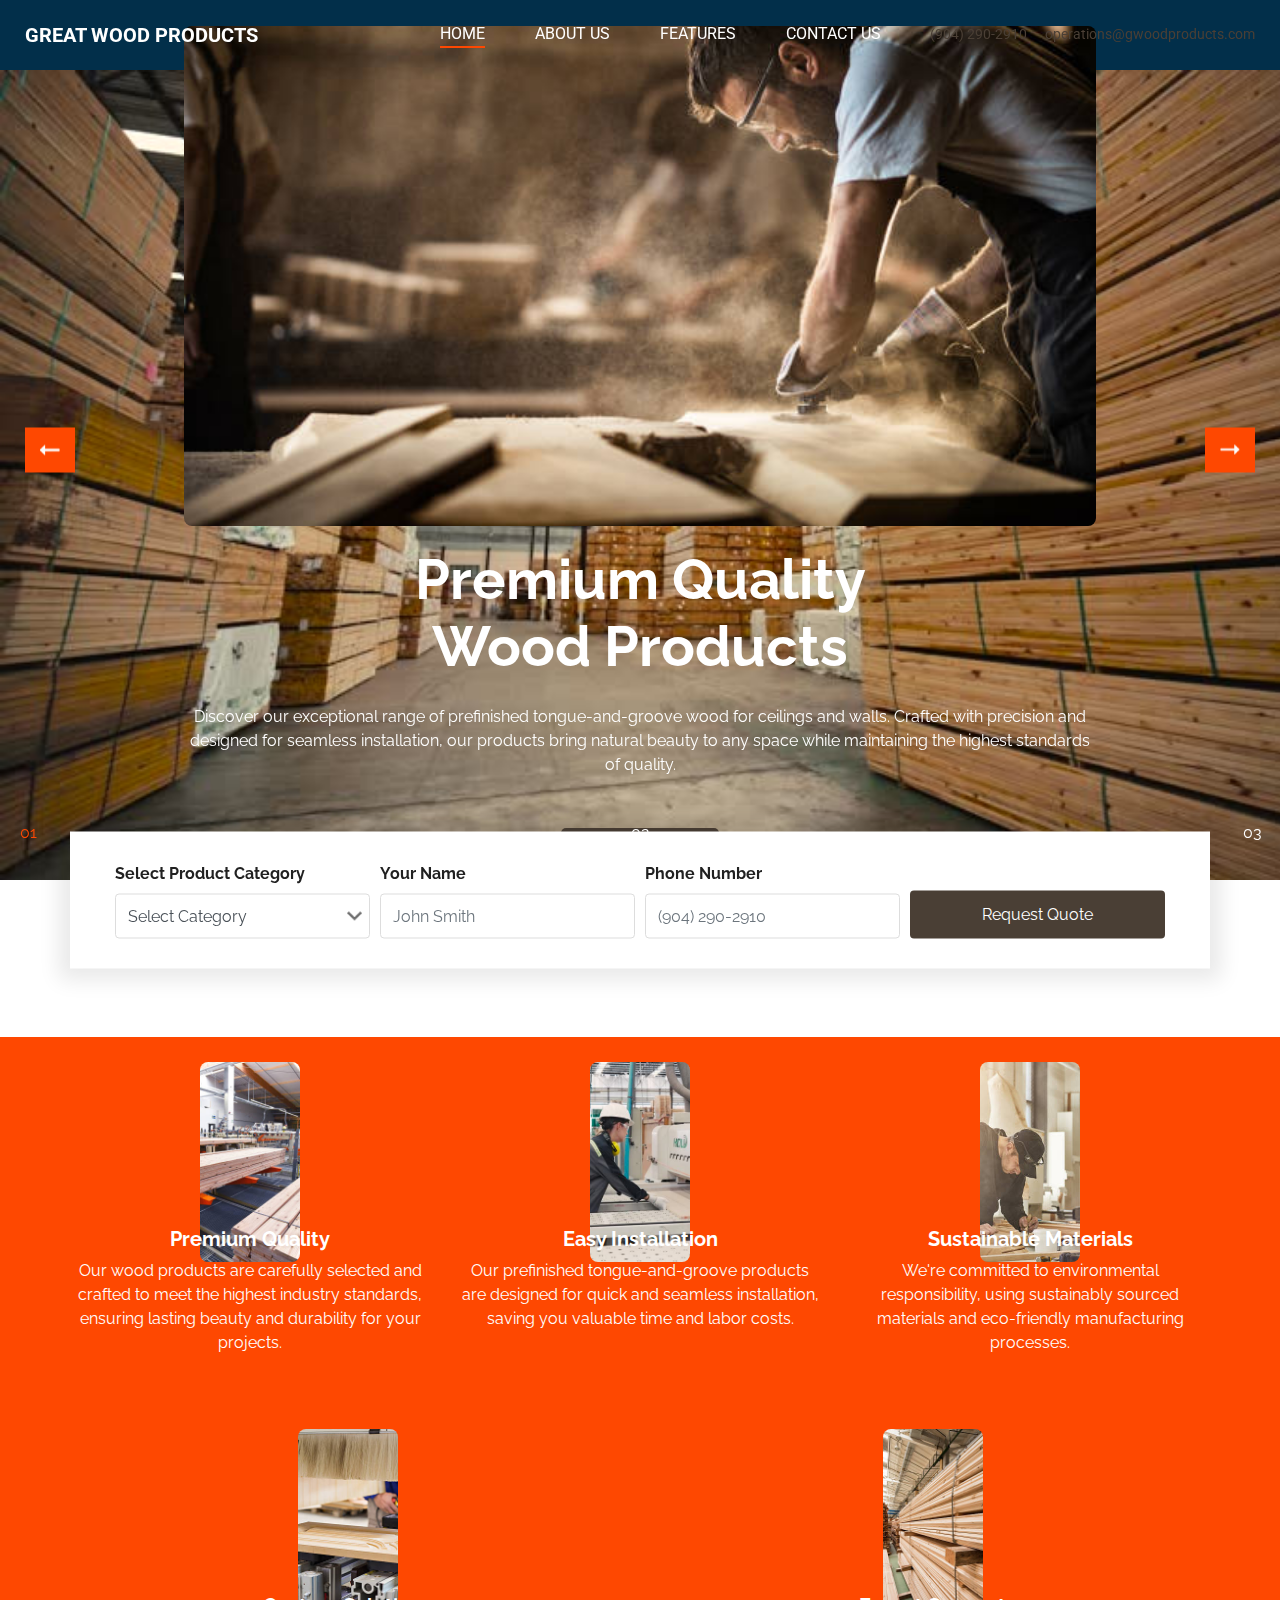
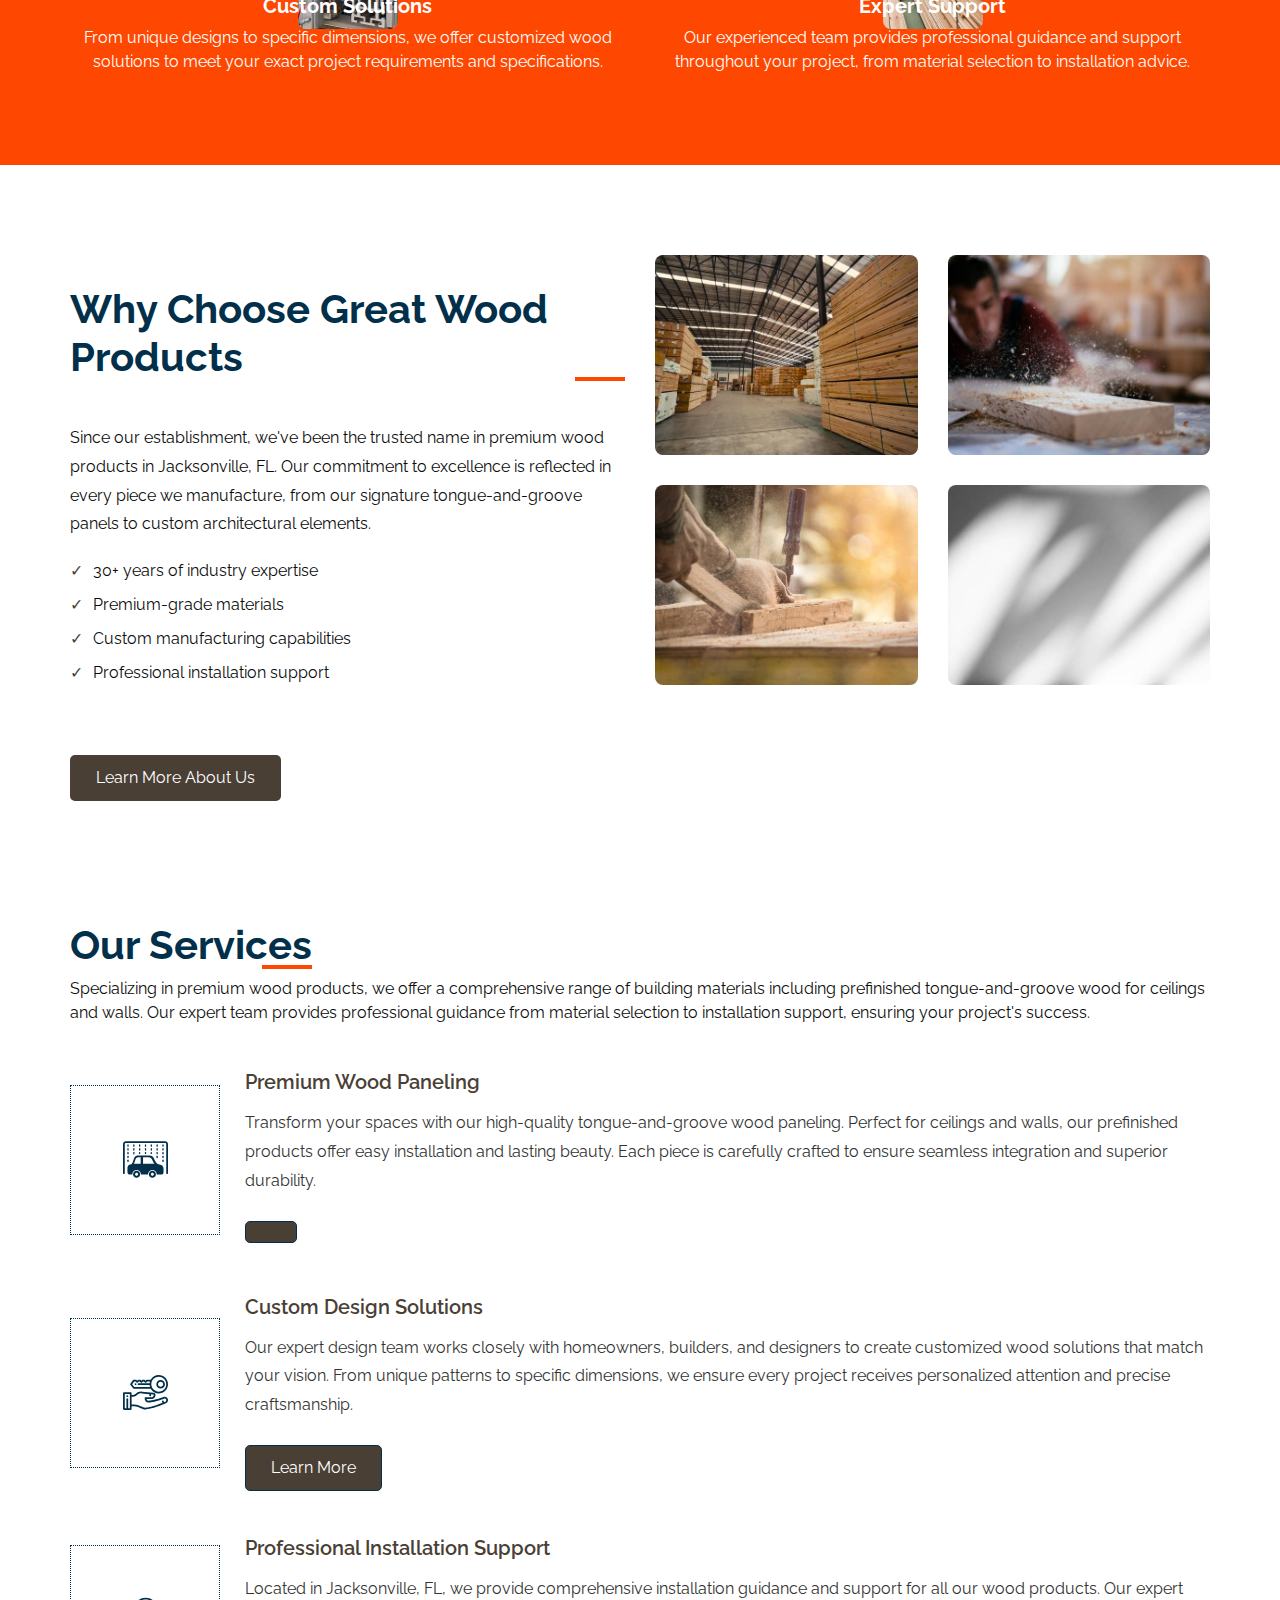
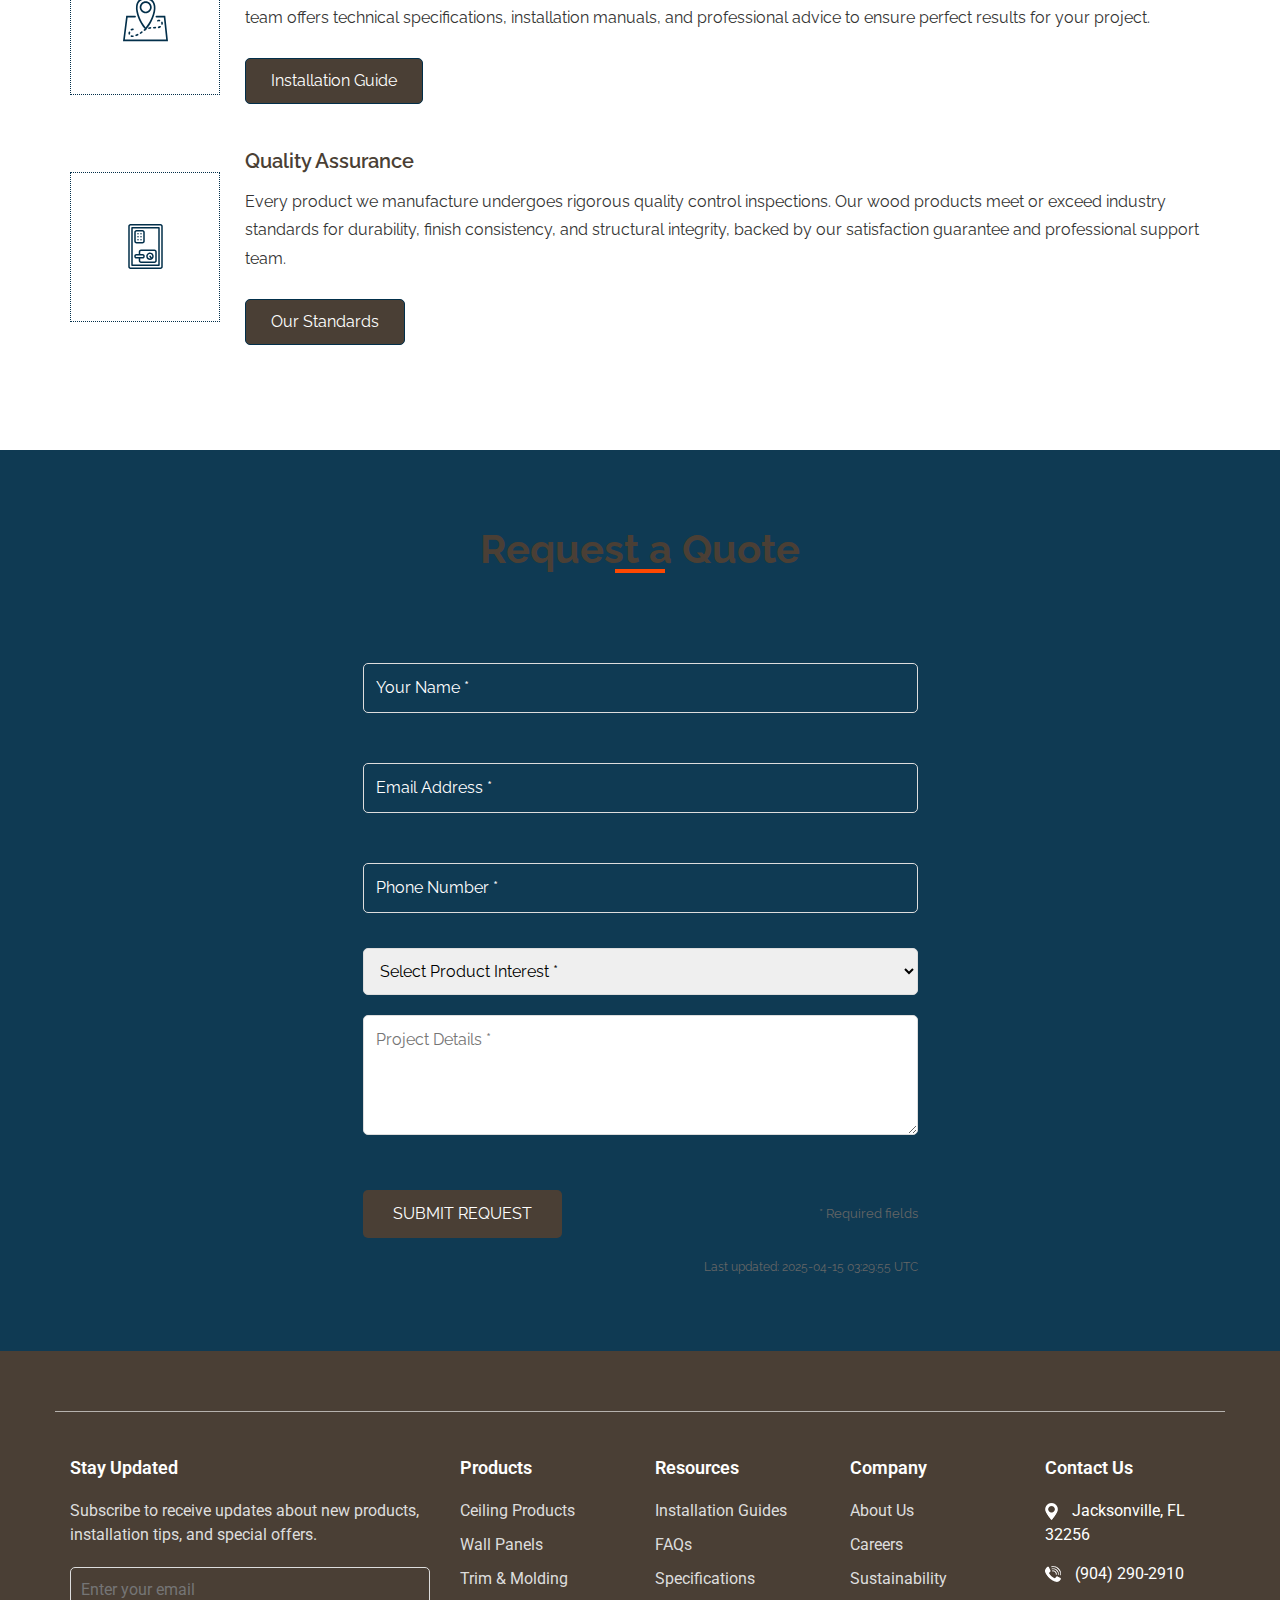
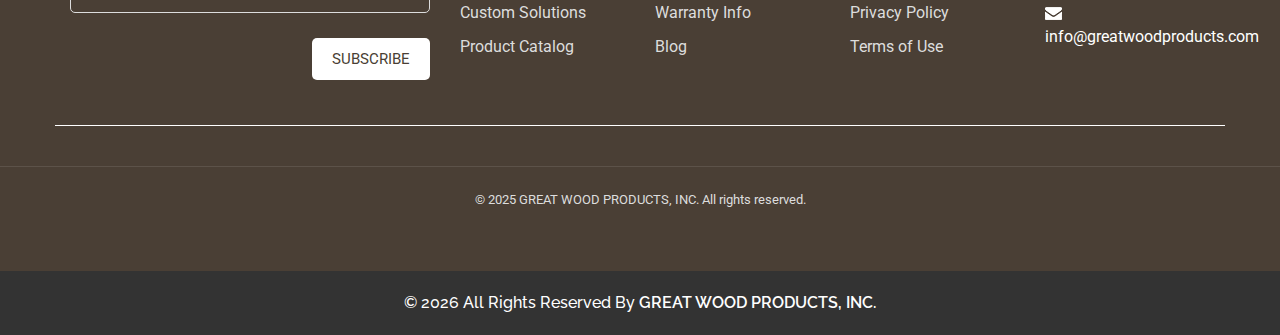
<file: index.html>
<!DOCTYPE html>
<html>

<head>
  <!-- Basic -->
  <meta charset="utf-8" />
  <meta http-equiv="X-UA-Compatible" content="IE=edge" />
  <!-- Mobile Metas -->
  <meta name="viewport" content="width=device-width, initial-scale=1, shrink-to-fit=no" />
  <!-- Site Metas -->
  <meta name="keywords" content="" />
  <meta name="description" content="" />
  <meta name="author" content="" />

  <title>GREAT WOOD</title>



  <!-- bootstrap core css -->
  <link rel="stylesheet" type="text/css" href="css/bootstrap.css" />

  <!-- fonts style -->
  <link href="https://fonts.googleapis.com/css?family=Raleway:400,700|Roboto:400,700&display=swap" rel="stylesheet">

  <!-- Custom styles for this template -->
  <link href="css/style.css" rel="stylesheet" />
  <!-- responsive style -->
  <link href="css/responsive.css" rel="stylesheet" />
</head>

<body>
  <div class="hero_area">
<!-- header section starts -->
<header class="header_section">
  <div class="container-fluid">
    <nav class="navbar navbar-expand-lg custom_nav-container">
      <a class="navbar-brand" href="index.html" style="color: #4a3f35;">
        <span>
          GREAT WOOD PRODUCTS
        </span>
      </a>
      <button class="navbar-toggler" type="button" data-toggle="collapse" data-target="#navbarSupportedContent" aria-controls="navbarSupportedContent" aria-expanded="false" aria-label="Toggle navigation">
        <span class="navbar-toggler-icon"></span>
      </button>

      <div class="collapse navbar-collapse ml-auto" id="navbarSupportedContent">
        <div class="d-flex ml-auto flex-column flex-lg-row align-items-center">
          <ul class="navbar-nav">
            <li class="nav-item active">
              <a class="nav-link" href="index.html">Home <span class="sr-only">(current)</span></a>
            </li>
            <li class="nav-item">
              <a class="nav-link" href="about.html">About Us</a>
            </li>
            
            <li class="nav-item">
              <a class="nav-link" href="feature.html">Features</a>
            </li>
            
            <li class="nav-item">
              <a class="nav-link" href="contact.html">Contact Us</a>
            </li>
          </ul>
          <div class="contact-info ml-0 ml-lg-4 mb-3 mb-lg-0" style="font-size: 0.9rem; color: #4a3f35;">
            <a href="tel:9042902910" style="text-decoration: none; color: inherit; margin-right: 15px;">
              <i class="fa fa-phone"></i> (904) 290-2910
            </a>
            <a href="mailto:operations@gwoodproducts.com" style="text-decoration: none; color: inherit;">
              <i class="fa fa-envelope"></i> operations@gwoodproducts.com
            </a>
          </div>
        </div>
      </div>
    </nav>
  </div>
</header>
<!-- end header section -->
<!-- slider section -->
<section class="slider_section">
  <div id="carouselExampleIndicators" class="carousel slide" data-ride="carousel">
    <ol class="carousel-indicators">
      <li data-target="#carouselExampleIndicators" data-slide-to="0" class="active">01</li>
      <li data-target="#carouselExampleIndicators" data-slide-to="1">02</li>
      <li data-target="#carouselExampleIndicators" data-slide-to="2">03</li>
    </ol>
    <div class="carousel-inner">
      <div class="carousel-item active">
        <div class="container">
          <div class="detail-box">
            <img src="images/1.jpg" alt="Premium Wood Products" style="width: 100%; height: 500px; object-fit: cover; border-radius: 8px; margin-bottom: 20px;">
            <h1>
              Premium Quality <br>
              Wood Products
            </h1>
            <p>
              Discover our exceptional range of prefinished tongue-and-groove wood for ceilings and walls. 
              Crafted with precision and designed for seamless installation, our products bring natural beauty 
              to any space while maintaining the highest standards of quality.
            </p>
            <div>
              <a href="contact.html" style="display: inline-block; padding: 10px 25px; background-color: #4a3f35; color: white; text-decoration: none; border-radius: 5px;">
                Get a Quote
              </a>
            </div>
          </div>
        </div>
      </div>
      <div class="carousel-item">
        <div class="container">
          <div class="detail-box">
            <img src="images/2.jpg" alt="Sustainable Building Materials" style="width: 100%; height: 500px; object-fit: cover; border-radius: 8px; margin-bottom: 20px;">
            <h1>
              Sustainable <br>
              Building Materials
            </h1>
            <p>
              We're committed to providing environmentally responsible building solutions. Our sustainably sourced 
              wood products offer the perfect blend of beauty, durability, and ecological consciousness for your 
              construction needs.
            </p>
            <div>
              <a href="products.html" style="display: inline-block; padding: 10px 25px; background-color: #4a3f35; color: white; text-decoration: none; border-radius: 5px;">
               
              </a>
            </div>
          </div>
        </div>
      </div>
      <div class="carousel-item">
        <div class="container">
          <div class="detail-box">
            <img src="images/3.jpg" alt="Custom Solutions" style="width: 100%; height: 500px; object-fit: cover; border-radius: 8px; margin-bottom: 20px;">
            <h1>
              Custom Solutions for <br>
              Every Project
            </h1>
            <p>
              From homeowners to professional builders, we offer tailored wood solutions to meet your specific needs. 
              Our expert team is ready to help you select the perfect materials for your next project.
            </p>
            <div>
              <a href="feature.html" style="display: inline-block; padding: 10px 25px; background-color: #4a3f35; color: white; text-decoration: none; border-radius: 5px;">
                Our Services
              </a>
            </div>
          </div>
        </div>
      </div>
    </div>
    <a class="carousel-control-prev" href="#carouselExampleIndicators" role="button" data-slide="prev">
      <span class="sr-only">Previous</span>
    </a>
    <a class="carousel-control-next" href="#carouselExampleIndicators" role="button" data-slide="next">
      <span class="sr-only">Next</span>
    </a>
  </div>
</section>
<!-- end slider section -->
  </div>

 <!-- product inquiry section -->
<section class="find_section">
  <div class="container">
    <form action="">
      <div class="form-row">
        <div class="col-lg-3">
          <label for="productType">Select Product Category</label>
          <select name="productType" id="productType" class="form-control" style="height: 45px; border: 1px solid #ddd; border-radius: 4px;">
            <option value="">Select Category</option>
            <option value="tongue-groove">Tongue & Groove</option>
            <option value="ceiling">Ceiling Products</option>
            <option value="wall-panels">Wall Panels</option>
            <option value="trim">Trim & Molding</option>
            <option value="custom">Custom Solutions</option>
          </select>
        </div>
        <div class="col-lg-3">
          <label for="customerName">Your Name</label>
          <input 
            type="text" 
            class="form-control" 
            placeholder="John Smith" 
            id="customerName"
            style="height: 45px; border: 1px solid #ddd; border-radius: 4px;"
          >
        </div>

        <div class="col-lg-3">
          <label for="customerPhone">Phone Number</label>
          <input 
            type="tel" 
            class="form-control" 
            placeholder="(904) 290-2910" 
            id="customerPhone"
            pattern="[0-9]{3}[0-9]{3}[0-9]{4}"
            style="height: 45px; border: 1px solid #ddd; border-radius: 4px;"
          >
        </div>
        <div class="col-lg-3">
          <div class="btn-container">
            <button 
              type="submit" 
              style="
                background-color: #4a3f35; 
                color: white; 
                border: none; 
                padding: 12px 25px; 
                border-radius: 4px; 
                width: 100%; 
                margin-top: 24px;
                cursor: pointer;
                transition: background-color 0.3s ease;
              "
              onmouseover="this.style.backgroundColor='#635347'"
              onmouseout="this.style.backgroundColor='#4a3f35'"
            >
              Request Quote
            </button>
          </div>
        </div>
      </div>
    </form>
  </div>
</section>
<!-- end product inquiry section -->

<!-- feature section -->
<section class="feature_section layout_padding2">
  <div class="container">
    <div class="row">
      <div class="col-md-4">
        <div class="box">
          <div class="img-box">
            <img src="images/4.jpg" alt="Premium Quality Wood" style="width: 100%; height: 200px; object-fit: cover; border-radius: 8px;">
          </div>
          <div class="detail-box">
            <h5>
              Premium Quality
            </h5>
            <p>
              Our wood products are carefully selected and crafted to meet the highest industry standards, 
              ensuring lasting beauty and durability for your projects.
            </p>
          </div>
        </div>
      </div>
      <div class="col-md-4">
        <div class="box">
          <div class="img-box">
            <img src="images/25.jpg" alt="Easy Installation" style="width: 100%; height: 200px; object-fit: cover; border-radius: 8px;">
          </div>
          <div class="detail-box">
            <h5>
              Easy Installation
            </h5>
            <p>
              Our prefinished tongue-and-groove products are designed for quick and seamless installation, 
              saving you valuable time and labor costs.
            </p>
          </div>
        </div>
      </div>
      <div class="col-md-4">
        <div class="box">
          <div class="img-box">
            <img src="images/6.jpg" alt="Sustainable Materials" style="width: 100%; height: 200px; object-fit: cover; border-radius: 8px;">
          </div>
          <div class="detail-box">
            <h5>
              Sustainable Materials
            </h5>
            <p>
              We're committed to environmental responsibility, using sustainably sourced materials 
              and eco-friendly manufacturing processes.
            </p>
          </div>
        </div>
      </div>
    </div>
    <div class="row mt-5">
      <div class="col-md-6">
        <div class="box">
          <div class="img-box">
            <img src="images/7.jpg" alt="Custom Solutions" style="width: 100%; height: 200px; object-fit: cover; border-radius: 8px;">
          </div>
          <div class="detail-box">
            <h5>
              Custom Solutions
            </h5>
            <p>
              From unique designs to specific dimensions, we offer customized wood solutions to 
              meet your exact project requirements and specifications.
            </p>
          </div>
        </div>
      </div>
      <div class="col-md-6">
        <div class="box">
          <div class="img-box">
            <img src="images/8.jpg" alt="Expert Support" style="width: 100%; height: 200px; object-fit: cover; border-radius: 8px;">
          </div>
          <div class="detail-box">
            <h5>
              Expert Support
            </h5>
            <p>
              Our experienced team provides professional guidance and support throughout your project, 
              from material selection to installation advice.
            </p>
          </div>
        </div>
      </div>
    </div>
  </div>
</section>
<!-- end feature section -->

<!-- why section -->
<section class="why_section layout_padding">
  <div class="container">
    <div class="row">
      <div class="col-md-6">
        <div class="detail-box">
          <div class="heading_container">
            <h2>
              Why Choose Great Wood Products
            </h2>
          </div>

          <p style="line-height: 1.8; margin-bottom: 20px;">
            Since our establishment, we've been the trusted name in premium wood products in Jacksonville, FL. 
            Our commitment to excellence is reflected in every piece we manufacture, from our signature 
            tongue-and-groove panels to custom architectural elements.
          </p>
          <ul style="list-style: none; padding-left: 0; margin-bottom: 25px;">
            <li style="margin-bottom: 10px; display: flex; align-items: center;">
              <span style="color: #4a3f35; margin-right: 10px;">✓</span> 30+ years of industry expertise
            </li>
            <li style="margin-bottom: 10px; display: flex; align-items: center;">
              <span style="color: #4a3f35; margin-right: 10px;">✓</span> Premium-grade materials
            </li>
            <li style="margin-bottom: 10px; display: flex; align-items: center;">
              <span style="color: #4a3f35; margin-right: 10px;">✓</span> Custom manufacturing capabilities
            </li>
            <li style="margin-bottom: 10px; display: flex; align-items: center;">
              <span style="color: #4a3f35; margin-right: 10px;">✓</span> Professional installation support
            </li>
          </ul>
          <div>
            <a href="about.html" style="display: inline-block; padding: 10px 25px; background-color: #4a3f35; color: white; text-decoration: none; border-radius: 5px; transition: background-color 0.3s ease;">
              Learn More About Us
            </a>
          </div>
        </div>
      </div>
      <div class="col-md-6">
        <div class="img-container">
          <div class="row">
            <div class="col-sm-6">
              <div class="img-box">
                <img src="images/9.jpg" alt="Premium Ceiling Panels" style="width: 100%; height: 200px; object-fit: cover; border-radius: 8px;">
                <a href="products.html#ceiling" style="position: absolute; bottom: 15px; right: 15px; background: rgba(74, 63, 53, 0.8); padding: 8px; border-radius: 50%;">
                  <img src="images/link.png" alt="View Ceiling Products" style="width: 20px; height: 20px;">
                </a>
              </div>
            </div>
            <div class="col-sm-6">
              <div class="img-box">
                <img src="images/10.jpg" alt="Wall Paneling Solutions" style="width: 100%; height: 200px; object-fit: cover; border-radius: 8px;">
                <a href="products.html#walls" style="position: absolute; bottom: 15px; right: 15px; background: rgba(74, 63, 53, 0.8); padding: 8px; border-radius: 50%;">
                  <img src="images/link.png" alt="View Wall Products" style="width: 20px; height: 20px;">
                </a>
              </div>
            </div>
            <div class="col-sm-6">
              <div class="img-box">
                <img src="images/11.jpg" alt="Custom Trim Work" style="width: 100%; height: 200px; object-fit: cover; border-radius: 8px;">
                <a href="products.html#trim" style="position: absolute; bottom: 15px; right: 15px; background: rgba(74, 63, 53, 0.8); padding: 8px; border-radius: 50%;">
                  <img src="images/link.png" alt="View Trim Solutions" style="width: 20px; height: 20px;">
                </a>
              </div>
            </div>
            <div class="col-sm-6">
              <div class="img-box">
                <img src="images/12.jpg" alt="Installation Projects" style="width: 100%; height: 200px; object-fit: cover; border-radius: 8px;">
                <a href="projects.html" style="position: absolute; bottom: 15px; right: 15px; background: rgba(74, 63, 53, 0.8); padding: 8px; border-radius: 50%;">
                  <img src="images/link.png" alt="View Projects" style="width: 20px; height: 20px;">
                </a>
              </div>
            </div>
          </div>
        </div>
      </div>
    </div>
  </div>
</section>
<!-- end why section -->

 <!-- service section -->
<section class="service_section layout_padding-bottom">
  <div class="container">
    <div class="heading_container">
      <h2>
        Our Services
      </h2>
    </div>
    <p>
      Specializing in premium wood products, we offer a comprehensive range of building materials 
      including prefinished tongue-and-groove wood for ceilings and walls. Our expert team provides 
      professional guidance from material selection to installation support, ensuring your project's success.
    </p>

      <div class="box">
        <div class="img-box">
          <svg version="1.1" id="Capa_1" xmlns="http://www.w3.org/2000/svg" xmlns:xlink="http://www.w3.org/1999/xlink" x="0px" y="0px" width="355.555px" height="355.555px" viewBox="0 0 355.555 355.555" style="enable-background:new 0 0 355.555 355.555;" xml:space="preserve">
            <g>
              <g>
                <path d="M107.412,266.641c-15.434,0-27.941,12.502-27.941,27.938s12.508,27.938,27.941,27.938
                   c15.438,0,27.942-12.502,27.942-27.938S122.85,266.641,107.412,266.641z M107.412,306.724c-6.71,0-12.146-5.437-12.146-12.146
                   c0-6.713,5.436-12.146,12.146-12.146c6.709,0,12.149,5.434,12.149,12.146C119.561,301.287,114.121,306.724,107.412,306.724z" />
                <path d="M232.203,266.641c-15.432,0-27.939,12.502-27.939,27.938s12.508,27.938,27.939,27.938
                   c15.439,0,27.943-12.502,27.943-27.938S247.643,266.641,232.203,266.641z M232.203,306.724c-6.709,0-12.145-5.437-12.145-12.146
                   c0-6.713,5.436-12.146,12.145-12.146c6.711,0,12.15,5.434,12.15,12.146C244.354,301.287,238.914,306.724,232.203,306.724z" />
                <path d="M284.574,216.828c-12.17-3.164-22.572-12.893-27.352-22.123l-16.838-32.348c-4.779-9.228-17.191-16.779-27.585-16.779
                   h-98.77c-10.393,0-21.631,8.051-24.974,17.891l-10.313,30.354c-1.016,4.014-7.703,24.037-21.657,24.037
                   c-10.393,0-21.803,13.694-21.803,24.086v35.902c0,10.393,8.502,18.896,18.896,18.896h19.44c-0.046-0.717-0.076-1.438-0.076-2.166
                   c0-18.674,15.192-33.864,33.867-33.864c18.676,0,33.87,15.19,33.87,33.864c0,0.728-0.031,1.449-0.077,2.166h57.208
                   c-0.045-0.717-0.076-1.438-0.076-2.166c0-18.674,15.193-33.864,33.867-33.864c18.676,0,33.871,15.19,33.871,33.864
                   c0,0.728-0.031,1.449-0.078,2.166h35.377c10.395,0,18.896-8.504,18.896-18.896v-28.16
                   C320.27,219.453,294.676,219.453,284.574,216.828z M139.654,212.318H85.169c2.99-4.656,4.616-9.729,5.046-11.424l8.725-25.679
                   c2.827-8.324,12.335-15.135,21.127-15.135h19.588L139.654,212.318L139.654,212.318z M158.436,212.318v-52.238h45.187
                   c8.792,0,19.292,6.388,23.336,14.194l14.244,27.368c1.902,3.674,4.869,7.436,8.541,10.674h-91.308V212.318z" />
                <path d="M332.77,33.039H22.784C10.221,33.039,0,43.26,0,55.823v229.692c0,3.86,3.141,7,7,7c3.86,0,7-3.14,7-7V55.823
                   c0-4.844,3.94-8.784,8.784-8.784H332.77c4.844,0,8.785,3.94,8.785,8.784v229.692c0,3.86,3.141,7,7,7c3.857,0,7-3.14,7-7V55.823
                   C355.555,43.26,345.334,33.039,332.77,33.039z" />
                <path d="M264.926,102.794c0,2.762,2.236,5,5,5c2.762,0,5-2.238,5-5v-10c0-2.761-2.238-5-5-5c-2.764,0-5,2.239-5,5V102.794z" />
                <path d="M264.926,132.794c0,2.762,2.236,5,5,5c2.762,0,5-2.238,5-5v-10c0-2.761-2.238-5-5-5c-2.764,0-5,2.239-5,5V132.794z" />
                <path d="M269.926,77.794c2.762,0,5-2.238,5-5v-10c0-2.761-2.238-5-5-5c-2.764,0-5,2.239-5,5v10
                   C264.926,75.556,267.164,77.794,269.926,77.794z" />
                <path d="M264.926,162.794c0,2.762,2.236,5,5,5c2.762,0,5-2.238,5-5v-10c0-2.761-2.238-5-5-5c-2.764,0-5,2.239-5,5V162.794z" />
                <path d="M316,177.794c-2.76,0-5,2.239-5,5v10c0,2.762,2.24,5,5,5c2.764,0,5-2.238,5-5v-10
                   C321,180.033,318.762,177.794,316,177.794z" />
                <path d="M316,87.794c-2.76,0-5,2.239-5,5v10c0,2.762,2.24,5,5,5c2.764,0,5-2.238,5-5v-10C321,90.033,318.762,87.794,316,87.794z" />
                <path d="M316,57.794c-2.76,0-5,2.239-5,5v10c0,2.762,2.24,5,5,5c2.764,0,5-2.238,5-5v-10C321,60.033,318.762,57.794,316,57.794z" />
                <path d="M316,147.794c-2.76,0-5,2.239-5,5v10c0,2.762,2.24,5,5,5c2.764,0,5-2.238,5-5v-10
                   C321,150.033,318.762,147.794,316,147.794z" />
                <path d="M316,117.794c-2.76,0-5,2.239-5,5v10c0,2.762,2.24,5,5,5c2.764,0,5-2.238,5-5v-10
                   C321,120.033,318.762,117.794,316,117.794z" />
                <path d="M85.629,77.794c2.761,0,5-2.238,5-5v-10c0-2.761-2.239-5-5-5c-2.763,0-5,2.239-5,5v10
                   C80.629,75.556,82.866,77.794,85.629,77.794z" />
                <path d="M80.629,102.794c0,2.762,2.237,5,5,5c2.761,0,5-2.238,5-5v-10c0-2.761-2.239-5-5-5c-2.763,0-5,2.239-5,5V102.794z" />
                <path d="M80.629,132.794c0,2.762,2.237,5,5,5c2.761,0,5-2.238,5-5v-10c0-2.761-2.239-5-5-5c-2.763,0-5,2.239-5,5V132.794z" />
                <path d="M218.852,102.794c0,2.762,2.237,5,5,5c2.762,0,5-2.238,5-5v-10c0-2.761-2.238-5-5-5c-2.763,0-5,2.239-5,5V102.794z" />
                <path d="M218.852,129.584c0,2.761,2.237,5,5,5c2.762,0,5-2.239,5-5v-6.79c0-2.761-2.238-5-5-5c-2.763,0-5,2.239-5,5V129.584z" />
                <path d="M223.852,77.794c2.762,0,5-2.238,5-5v-10c0-2.761-2.238-5-5-5c-2.763,0-5,2.239-5,5v10
                   C218.852,75.556,221.09,77.794,223.852,77.794z" />
                <path d="M177.777,77.794c2.762,0,5-2.238,5-5v-10c0-2.761-2.238-5-5-5s-5,2.239-5,5v10
                   C172.777,75.556,175.015,77.794,177.777,77.794z" />
                <path d="M172.777,129.584c0,2.761,2.238,5,5,5s5-2.239,5-5v-6.79c0-2.761-2.238-5-5-5s-5,2.239-5,5V129.584z" />
                <path d="M172.777,102.794c0,2.762,2.238,5,5,5s5-2.238,5-5v-10c0-2.761-2.238-5-5-5s-5,2.239-5,5V102.794z" />
                <path d="M131.702,77.794c2.763,0,5-2.238,5-5v-10c0-2.761-2.237-5-5-5c-2.762,0-5,2.239-5,5v10
                   C126.702,75.556,128.94,77.794,131.702,77.794z" />
                <path d="M126.702,102.794c0,2.762,2.238,5,5,5c2.763,0,5-2.238,5-5v-10c0-2.761-2.237-5-5-5c-2.762,0-5,2.239-5,5V102.794z" />
                <path d="M126.702,129.584c0,2.761,2.238,5,5,5c2.763,0,5-2.239,5-5v-6.79c0-2.761-2.237-5-5-5c-2.762,0-5,2.239-5,5V129.584z" />
                <path d="M39.552,77.794c2.762,0,5-2.238,5-5v-10c0-2.761-2.238-5-5-5c-2.761,0-5,2.239-5,5v10
                   C34.552,75.556,36.792,77.794,39.552,77.794z" />
                <path d="M34.552,102.794c0,2.762,2.239,5,5,5c2.762,0,5-2.238,5-5v-10c0-2.761-2.238-5-5-5c-2.761,0-5,2.239-5,5V102.794z" />
                <path d="M34.552,132.794c0,2.762,2.239,5,5,5c2.762,0,5-2.238,5-5v-10c0-2.761-2.238-5-5-5c-2.761,0-5,2.239-5,5V132.794z" />
                <path d="M34.552,192.794c0,2.762,2.239,5,5,5c2.762,0,5-2.238,5-5v-10c0-2.761-2.238-5-5-5c-2.761,0-5,2.239-5,5V192.794z" />
                <path d="M34.552,162.794c0,2.762,2.239,5,5,5c2.762,0,5-2.238,5-5v-10c0-2.761-2.238-5-5-5c-2.761,0-5,2.239-5,5V162.794z" />
              </g>
            </g>
            <g>
            </g>
            <g>
            </g>
            <g>
            </g>
            <g>
            </g>
            <g>
            </g>
            <g>
            </g>
            <g>
            </g>
            <g>
            </g>
            <g>
            </g>
            <g>
            </g>
            <g>
            </g>
            <g>
            </g>
            <g>
            </g>
            <g>
            </g>
            <g>
            </g>
          </svg>

        </div>
        <div class="detail-box">
          <h5 style="color: #4a3f35; margin-bottom: 15px; font-weight: 600;">
            Premium Wood Paneling
          </h5>
          <p style="line-height: 1.8; color: #333; margin-bottom: 20px;">
            Transform your spaces with our high-quality tongue-and-groove wood paneling. Perfect for 
            ceilings and walls, our prefinished products offer easy installation and lasting beauty. 
            Each piece is carefully crafted to ensure seamless integration and superior durability.
          </p>
          <div>
            <a href="products.html#paneling" style="
              display: inline-block;
              padding: 10px 25px;
              background-color: #4a3f35;
              color: white;
              text-decoration: none;
              border-radius: 5px;
              transition: background-color 0.3s ease;"
              onmouseover="this.style.backgroundColor='#635347'"
              onmouseout="this.style.backgroundColor='#4a3f35'">
             
            </a>
          </div>
        </div>
      </div>
      <div class="box">
        <div class="img-box">
          <svg version="1.1" id="Capa_1" xmlns="http://www.w3.org/2000/svg" xmlns:xlink="http://www.w3.org/1999/xlink" x="0px" y="0px" viewBox="0 0 512 512" style="enable-background:new 0 0 512 512;" xml:space="preserve">
            <g>
              <g>
                <path d="M510.329,332.836c-0.203-0.668-0.422-1.322-0.657-1.963c-5.489-15.085-19.959-25.221-36.008-25.221
               c-4.435,0-8.819,0.773-13.034,2.297c-34.814,12.605-121.378,41.922-173.185,41.922c-13.094,0-18.181-9.793-20.103-18.657
               c34.826,0.007,50.883,0.007,53.772,0.007c17.766,0,34.087-9.258,42.594-24.16c4.034-7.063,6.166-15.182,6.166-23.48
               c0-7.922-3.365-21.639-25.904-24.491c-0.08-0.01-0.16-0.019-0.24-0.027l-127.188-12.989c-25.95-3.216-51.731,5.251-70.746,23.251
               c-11.622,11.019-27.042,13.833-47.799,14.167V262.44c0-5.523-4.477-10-10-10H10c-5.523,0-10,4.477-10,10v182.659
               c0,5.523,4.477,10,10,10h77.999c5.523,0,10-4.477,10-10v-32h32.93c21.428,0,43.167,9.422,64.188,18.534
               c20.569,8.915,39.998,17.336,59.169,17.336c0.158,0,0.316-0.004,0.475-0.011c26.976-1.282,89.594-10.517,205.878-57.957
               c9.243-3.767,18.7-7.724,28.108-11.76c0-0.001,0-0.001,0.001-0.001C506.746,371.516,516.026,351.568,510.329,332.836z
                M77.999,402.373c0,0.336,0,0.581,0,0.728v32h-19V331.262c0-5.523-4.477-10-10-10c-5.523,0-10,4.477-10,10v103.839H20V272.441
               h57.999V402.373z M480.86,360.861c-3.833,1.645-7.673,3.271-11.504,4.881l-7.103-12.518c-2.727-4.804-8.83-6.488-13.633-3.762
               c-4.803,2.726-6.487,8.829-3.762,13.632l5.87,10.344c-111.633,45.331-171.021,54.273-196.672,55.531
               c-14.974-0.077-32.469-7.66-50.986-15.686c-21.827-9.461-46.566-20.183-72.142-20.183H98c0.001-20.968,0.006-68.796,0.008-89.597
               c20.808-0.268,43.729-2.768,61.544-19.66c14.677-13.893,34.588-20.42,54.621-17.91c0.076,0.01,0.152,0.018,0.228,0.026
               l85.262,8.707v16.101c0,5.523,4.478,10,10,10c5.522,0,10-4.477,10-10v-14.059l21.912,2.238c8.301,1.067,8.301,2.881,8.301,4.635
               c0,4.893-1.189,9.456-3.534,13.563c-4.957,8.683-14.622,14.077-25.226,14.077c-3.181,0-22.319,0-64.877-0.01
               c-0.001,0-0.002,0-0.003,0c-2.676,0-5.241,1.073-7.12,2.978c-1.88,1.906-2.917,4.486-2.879,7.163
               c0.415,29.474,16.589,48.518,41.208,48.518c54.974,0,144.187-30.153,179.991-43.115c2.024-0.732,4.119-1.104,6.227-1.104
               c7.671,0,14.589,4.846,17.223,12.084c0.114,0.313,0.216,0.619,0.309,0.925C493.92,347.619,489.477,357.163,480.86,360.861z" />
              </g>
            </g>
            <g>
              <g>
                <path d="M58.799,296.31c-0.121-0.64-0.32-1.27-0.57-1.87c-0.25-0.61-0.56-1.19-0.92-1.73c-0.36-0.55-0.78-1.06-1.24-1.52
               c-0.46-0.46-0.97-0.88-1.52-1.24c-0.54-0.36-1.12-0.67-1.72-0.92c-0.61-0.25-1.24-0.44-1.88-0.57c-1.28-0.26-2.61-0.26-3.9,0
               c-0.64,0.13-1.27,0.32-1.87,0.57c-0.61,0.25-1.19,0.56-1.73,0.92c-0.55,0.36-1.06,0.78-1.52,1.24c-0.46,0.46-0.88,0.97-1.24,1.52
               c-0.36,0.54-0.67,1.12-0.92,1.73c-0.25,0.6-0.44,1.23-0.57,1.87c-0.13,0.64-0.2,1.3-0.2,1.95s0.07,1.31,0.2,1.96
               c0.13,0.63,0.32,1.26,0.57,1.87c0.25,0.6,0.56,1.18,0.92,1.72c0.36,0.55,0.78,1.06,1.24,1.52s0.97,0.88,1.52,1.25
               c0.54,0.36,1.12,0.67,1.73,0.92c0.6,0.25,1.23,0.44,1.87,0.57s1.3,0.19,1.95,0.19c0.65,0,1.31-0.06,1.95-0.19s1.27-0.32,1.88-0.57
               c0.6-0.25,1.18-0.56,1.72-0.92c0.55-0.37,1.06-0.79,1.52-1.25c0.46-0.46,0.88-0.97,1.24-1.52c0.36-0.54,0.67-1.12,0.92-1.72
               c0.25-0.61,0.45-1.24,0.57-1.87c0.13-0.65,0.2-1.31,0.2-1.96S58.929,296.95,58.799,296.31z" />
              </g>
            </g>
            <g>
              <g>
                <path d="M407.109,56.901c-39.333,0-73.672,21.768-91.621,53.884h-43.288c-2.55,0-5.004,0.974-6.859,2.724l-8.345,7.866
               l-8.343-7.866c-1.855-1.749-4.309-2.724-6.86-2.724h-17.068c-2.55,0-5.004,0.974-6.859,2.724l-8.345,7.866l-8.343-7.866
               c-1.855-1.749-4.31-2.724-6.86-2.724h-17.069c-2.55,0-5.004,0.974-6.86,2.724l-8.344,7.866l-8.344-7.866
               c-1.856-1.749-4.31-2.724-6.86-2.724h-24.332c-3.134,0-6.086,1.469-7.977,3.969l-31,41c-2.698,3.568-2.698,8.494,0,12.063l31,41
               c1.89,2.5,4.843,3.969,7.977,3.969h192.977c17.949,32.118,52.288,53.885,91.621,53.885c57.833,0,104.884-47.051,104.884-104.885
               S464.943,56.901,407.109,56.901z M127.487,192.785l-23.439-31l23.439-31h15.386l12.315,11.609c3.852,3.632,9.867,3.632,13.72,0
               l12.314-11.609h9.128l12.314,11.609c3.851,3.63,9.866,3.631,13.719,0l12.315-11.609h9.127l12.314,11.609
               c3.853,3.631,9.867,3.631,13.719,0l12.315-11.609h30.702c-1.727,5.573-2.957,11.276-3.723,17.081
               c-0.041,0.307-0.082,0.613-0.121,0.92c-0.081,0.659-0.158,1.318-0.227,1.98c-0.035,0.339-0.066,0.679-0.099,1.019H176.36
               c-5.523,0-10,4.477-10,10s4.477,10,10,10h126.344c0.032,0.34,0.063,0.68,0.099,1.019c0.069,0.661,0.146,1.321,0.227,1.98
               c0.038,0.307,0.08,0.614,0.121,0.92c0.766,5.804,1.996,11.508,3.723,17.081H127.487z M407.109,246.67
               c-45.319,0-82.455-35.699-84.769-80.453c-0.004-0.076-0.006-0.153-0.009-0.229c-0.068-1.393-0.107-2.794-0.107-4.203
               c0-1.41,0.038-2.81,0.107-4.203c0.004-0.076,0.005-0.153,0.009-0.229c2.314-44.753,39.45-80.452,84.769-80.452
               c46.805,0,84.884,38.079,84.884,84.884S453.915,246.67,407.109,246.67z" />
              </g>
            </g>
            <g>
              <g>
                <path d="M428.135,112.468c-27.194,0-49.317,22.124-49.317,49.317s22.124,49.317,49.317,49.317s49.317-22.124,49.317-49.317
               S455.329,112.468,428.135,112.468z M428.135,191.102c-16.166,0-29.318-13.152-29.318-29.318s13.152-29.318,29.318-29.318
               s29.318,13.152,29.318,29.318S444.301,191.102,428.135,191.102z" />
              </g>
            </g>
            <g>
              <g>
                <path d="M153.167,159.832c-0.13-0.64-0.32-1.27-0.57-1.87c-0.25-0.6-0.56-1.19-0.92-1.73c-0.37-0.54-0.79-1.06-1.25-1.52
               c-0.46-0.46-0.97-0.88-1.52-1.24c-0.54-0.36-1.12-0.67-1.72-0.92c-0.61-0.25-1.24-0.44-1.87-0.57c-1.29-0.26-2.62-0.26-3.91,0
               c-0.64,0.13-1.27,0.32-1.87,0.57c-0.61,0.25-1.19,0.56-1.73,0.92c-0.55,0.36-1.06,0.78-1.52,1.24c-0.46,0.46-0.88,0.98-1.24,1.52
               c-0.36,0.54-0.67,1.13-0.92,1.73s-0.44,1.23-0.57,1.87c-0.13,0.64-0.2,1.3-0.2,1.95c0,0.66,0.07,1.31,0.2,1.96
               c0.13,0.64,0.32,1.26,0.57,1.87c0.25,0.6,0.56,1.18,0.92,1.72c0.36,0.55,0.78,1.06,1.24,1.52c0.46,0.47,0.97,0.88,1.52,1.25
               c0.539,0.36,1.12,0.67,1.73,0.92c0.6,0.25,1.23,0.44,1.87,0.57s1.3,0.19,1.95,0.19c0.65,0,1.31-0.06,1.96-0.19
               c0.63-0.13,1.26-0.32,1.87-0.57c0.6-0.25,1.18-0.56,1.72-0.92c0.55-0.37,1.06-0.78,1.52-1.25c0.46-0.46,0.88-0.97,1.25-1.52
               c0.36-0.54,0.67-1.12,0.92-1.72c0.25-0.61,0.44-1.23,0.57-1.87c0.13-0.65,0.19-1.3,0.19-1.96
               C153.357,161.132,153.297,160.472,153.167,159.832z" />
              </g>
            </g>
            <g>
            </g>
            <g>
            </g>
            <g>
            </g>
            <g>
            </g>
            <g>
            </g>
            <g>
            </g>
            <g>
            </g>
            <g>
            </g>
            <g>
            </g>
            <g>
            </g>
            <g>
            </g>
            <g>
            </g>
            <g>
            </g>
            <g>
            </g>
            <g>
            </g>
          </svg>
        </div>
        <div class="detail-box">
          <h5 style="color: #4a3f35; margin-bottom: 15px; font-weight: 600;">
            Custom Design Solutions
          </h5>
          <p style="line-height: 1.8; color: #333; margin-bottom: 20px;">
            Our expert design team works closely with homeowners, builders, and designers to create 
            customized wood solutions that match your vision. From unique patterns to specific dimensions, 
            we ensure every project receives personalized attention and precise craftsmanship.
          </p>
          <div>
            <a href="feature.html#custom-design" style="
              display: inline-block;
              padding: 10px 25px;
              background-color: #4a3f35;
              color: white;
              text-decoration: none;
              border-radius: 5px;
              transition: background-color 0.3s ease;"
              onmouseover="this.style.backgroundColor='#635347'"
              onmouseout="this.style.backgroundColor='#4a3f35'">
              Learn More
            </a>
          </div>
        </div>
      </div>
      <div class="box">
        <div class="img-box">
          <svg version="1.1" id="Capa_1" xmlns="http://www.w3.org/2000/svg" xmlns:xlink="http://www.w3.org/1999/xlink" x="0px" y="0px" viewBox="0 0 55.017 55.017" style="enable-background:new 0 0 55.017 55.017;" xml:space="preserve">
            <g>
              <path d="M51.688,23.013H40.789c-0.553,0-1,0.447-1,1s0.447,1,1,1h9.102l2.899,27H2.268l3.403-27h9.118c0.553,0,1-0.447,1-1
             s-0.447-1-1-1H3.907L0,54.013h55.017L51.688,23.013z" />
              <path d="M26.654,38.968c-0.147,0.087-0.304,0.164-0.445,0.255c-0.22,0.142-0.435,0.291-0.646,0.445
             c-0.445,0.327-0.541,0.953-0.215,1.398c0.196,0.267,0.5,0.408,0.808,0.408c0.205,0,0.412-0.063,0.591-0.193
             c0.178-0.131,0.359-0.257,0.548-0.379c0.321-0.208,0.662-0.403,1.014-0.581c0.468-0.237,0.658-0.791,0.462-1.269
             c0.008-0.008,0.018-0.014,0.025-0.022c1.809-1.916,7.905-9.096,10.429-21.058c0.512-2.426,0.627-4.754,0.342-6.919
             c-0.86-6.575-4.945-10.051-11.813-10.051c-6.866,0-10.951,3.476-11.813,10.051c-0.284,2.166-0.169,4.494,0.343,6.919
             C18.783,29.818,24.783,36.97,26.654,38.968z M17.924,11.314c0.733-5.592,3.949-8.311,9.831-8.311c5.883,0,9.098,2.719,9.83,8.311
             c0.255,1.94,0.148,4.043-0.316,6.247C35,28.314,29.59,35.137,27.755,37.207c-1.837-2.072-7.246-8.898-9.514-19.646
             C17.776,15.357,17.67,13.255,17.924,11.314z" />
              <path d="M27.755,19.925c4.051,0,7.346-3.295,7.346-7.346s-3.295-7.346-7.346-7.346s-7.346,3.295-7.346,7.346
             S23.704,19.925,27.755,19.925z M27.755,7.234c2.947,0,5.346,2.398,5.346,5.346s-2.398,5.346-5.346,5.346s-5.346-2.398-5.346-5.346
             S24.808,7.234,27.755,7.234z" />
              <path d="M31.428,37.17c-0.54,0.114-0.884,0.646-0.769,1.187c0.1,0.47,0.515,0.791,0.977,0.791c0.069,0,0.14-0.007,0.21-0.022
             c0.586-0.124,1.221-0.229,1.886-0.313c0.548-0.067,0.938-0.567,0.869-1.115c-0.068-0.549-0.563-0.945-1.115-0.869
             C32.763,36.918,32.07,37.033,31.428,37.17z" />
              <path d="M36.599,37.576c0.022,0.537,0.466,0.957,0.998,0.957c0.015,0,0.029,0,0.044-0.001l2.001-0.083
             c0.551-0.025,0.979-0.493,0.953-1.044c-0.025-0.553-0.539-0.984-1.044-0.954l-1.996,0.083
             C37.003,36.557,36.575,37.023,36.599,37.576z" />
              <path d="M22.433,42.177c-0.514,0.388-1.045,0.761-1.58,1.107c-0.463,0.301-0.595,0.92-0.294,1.384
             c0.191,0.295,0.513,0.455,0.84,0.455c0.187,0,0.375-0.052,0.544-0.161c0.573-0.372,1.144-0.772,1.695-1.188
             c0.44-0.333,0.528-0.96,0.196-1.401C23.501,41.936,22.876,41.844,22.433,42.177z" />
              <path d="M44.72,35.583c-0.338,0.237-0.777,0.409-1.346,0.526c-0.541,0.111-0.889,0.641-0.777,1.182
             c0.098,0.473,0.514,0.798,0.979,0.798c0.067,0,0.135-0.007,0.203-0.021c0.842-0.174,1.526-0.452,2.096-0.853l0.134-0.098
             c0.44-0.334,0.527-0.961,0.194-1.401c-0.334-0.44-0.96-0.526-1.401-0.194L44.72,35.583z" />
              <path d="M8.86,43.402c0.145-0.533-0.171-1.082-0.704-1.226c-0.529-0.149-1.082,0.169-1.226,0.704
             c-0.126,0.464-0.201,0.938-0.225,1.405C6.7,44.4,6.697,44.516,6.697,44.638c0.001,0.196,0.01,0.392,0.029,0.587
             c0.053,0.515,0.487,0.898,0.994,0.898c0.033,0,0.067-0.002,0.103-0.005c0.549-0.057,0.949-0.547,0.894-1.097
             c-0.014-0.131-0.019-0.264-0.02-0.39c0-0.083,0.003-0.166,0.007-0.248C8.72,44.059,8.772,43.728,8.86,43.402z" />
              <path d="M44.698,27.81c-0.794-0.106-1.604-0.041-2.386,0.181c-0.532,0.149-0.841,0.702-0.69,1.233
             c0.124,0.441,0.525,0.729,0.961,0.729c0.091,0,0.182-0.012,0.272-0.038c0.52-0.146,1.055-0.192,1.575-0.122
             c0.562,0.07,1.052-0.311,1.125-0.857C45.629,28.387,45.245,27.884,44.698,27.81z" />
              <path d="M46.688,32.764c-0.163,0.527,0.133,1.088,0.66,1.25c0.099,0.031,0.197,0.045,0.295,0.045c0.428,0,0.823-0.275,0.955-0.705
             c0.099-0.318,0.16-0.641,0.183-0.963c0.005-0.083,0.008-0.167,0.008-0.25c0-0.468-0.086-0.937-0.255-1.392
             c-0.192-0.519-0.771-0.781-1.285-0.59c-0.519,0.192-0.782,0.768-0.59,1.285c0.086,0.232,0.13,0.467,0.13,0.696l-0.003,0.117
             C46.774,32.423,46.742,32.589,46.688,32.764z" />
              <path d="M17.481,45.164c-0.586,0.275-1.183,0.53-1.774,0.759c-0.515,0.198-0.771,0.777-0.572,1.293
             c0.153,0.396,0.531,0.64,0.933,0.64c0.12,0,0.242-0.021,0.36-0.067c0.635-0.245,1.275-0.519,1.903-0.813
             c0.5-0.234,0.715-0.83,0.48-1.33C18.578,45.145,17.984,44.928,17.481,45.164z" />
              <path d="M10.201,41.001c0.161,0,0.325-0.039,0.478-0.122c0.288-0.157,0.595-0.255,0.911-0.289c0.135-0.016,0.273-0.016,0.406,0.002
             c0.563,0.073,1.05-0.313,1.122-0.86c0.072-0.548-0.313-1.05-0.86-1.122c-0.298-0.039-0.601-0.041-0.891-0.008
             c-0.574,0.063-1.128,0.239-1.646,0.521c-0.485,0.265-0.664,0.871-0.399,1.356C9.504,40.813,9.847,41.001,10.201,41.001z" />
              <path d="M9.993,48.842c0.216,0.056,0.436,0.098,0.654,0.124c0.256,0.031,0.512,0.047,0.769,0.047c0.313,0,0.627-0.022,0.94-0.062
             c0.548-0.069,0.937-0.569,0.867-1.117s-0.567-0.934-1.117-0.867c-0.404,0.052-0.812,0.064-1.216,0.015
             c-0.132-0.017-0.264-0.042-0.394-0.075c-0.535-0.143-1.08,0.181-1.22,0.716C9.139,48.158,9.459,48.704,9.993,48.842z" />
            </g>
            <g>
            </g>
            <g>
            </g>
            <g>
            </g>
            <g>
            </g>
            <g>
            </g>
            <g>
            </g>
            <g>
            </g>
            <g>
            </g>
            <g>
            </g>
            <g>
            </g>
            <g>
            </g>
            <g>
            </g>
            <g>
            </g>
            <g>
            </g>
            <g>
            </g>
          </svg>

        </div>
        <div class="detail-box">
          <h5 style="color: #4a3f35; margin-bottom: 15px; font-weight: 600;">
            Professional Installation Support
          </h5>
          <p style="line-height: 1.8; color: #333; margin-bottom: 20px;">
            Located in Jacksonville, FL, we provide comprehensive installation guidance and support 
            for all our wood products. Our expert team offers technical specifications, installation 
            manuals, and professional advice to ensure perfect results for your project.
          </p>
          <div style="display: flex; justify-content: space-between; align-items: center;">
            <a href="feature.html#installation" style="
              display: inline-block;
              padding: 10px 25px;
              background-color: #4a3f35;
              color: white;
              text-decoration: none;
              border-radius: 5px;
              transition: background-color 0.3s ease;"
              onmouseover="this.style.backgroundColor='#635347'"
              onmouseout="this.style.backgroundColor='#4a3f35'">
              Installation Guide
            </a>
            <span style="font-size: 12px; color: #666;">
             
            </span>
          </div>
        </div>
      </div>
      <div class="box">
        <div class="img-box">
          <svg height="512" viewBox="0 0 46 60" width="512" xmlns="http://www.w3.org/2000/svg">
            <g id="036---Office-Safe">
              <path id="Shape" d="m43 0h-40c-1.65685425 0-3 1.34314575-3 3v54c0 1.6568542 1.34314575 3 3 3h40c1.6568542 0 3-1.3431458 3-3v-54c0-1.65685425-1.3431458-3-3-3zm1 57c0 .5522847-.4477153 1-1 1h-40c-.55228475 0-1-.4477153-1-1v-54c0-.55228475.44771525-1 1-1h40c.5522847 0 1 .44771525 1 1z" />
              <path id="Shape" d="m41 4h-36c-.55228475 0-1 .44771525-1 1v50c0 .5522847.44771525 1 1 1h36c.5522847 0 1-.4477153 1-1v-50c0-.55228475-.4477153-1-1-1zm-1 50h-34v-48h34z" />
              <path id="Shape" d="m29 48c1.1186831.0031551 2.2037744-.3821053 3.07-1.09 1.91012-1.5226436 2.4404276-4.2025609 1.2541616-6.3379238s-3.7417977-3.1009925-6.0437556-2.283685-3.6763884 3.1782658-3.2504868 5.5835952c.4259017 2.4053294 2.5274425 4.1508119 4.9700808 4.1280136zm0-8c1.1057033-.0004129 2.1219995.6074172 2.6447165 1.5817615.5227169.9743444.4671061 2.1572319-.1447165 3.0782385l-1.7-2.26c-.2143594-.2858125-.5649147-.4355547-.9196152-.3928203-.3547006.0427344-.6596589.2714531-.8.6-.1403412.3285469-.0947442.7070078.1196152.9928203l1.69 2.25c-1.1320421.3716181-2.376708.0380924-3.1712515-.8497814-.7945436-.8878738-.9883535-2.1617931-.4938033-3.2457855.4945502-1.0839923 1.5837152-1.7725795 2.7750548-1.7544331z" />
              <path id="Shape" d="m10.75 46h3.25v3c0 1.6568542 1.3431458 3 3 3h18c1.6568542 0 3-1.3431458 3-3v-12c0-1.6568542-1.3431458-3-3-3h-18c-1.6568542 0-3 1.3431458-3 3v3h-3.25c-1.51650541.0054847-2.7445153 1.2334946-2.75 2.75v.5c.0054847 1.5165054 1.23349459 2.7445153 2.75 2.75zm5.25-9c0-.5522847.4477153-1 1-1h18c.5522847 0 1 .4477153 1 1v12c0 .5522847-.4477153 1-1 1h-18c-.5522847 0-1-.4477153-1-1v-3h3.25c1.5165054-.0054847 2.7445153-1.2334946 2.75-2.75v-.5c-.0054847-1.5165054-1.2334946-2.7445153-2.75-2.75h-3.25zm-6 5.75c.0053858-.4119621.3380379-.7446142.75-.75h8.5c.4119621.0053858.7446142.3380379.75.75v.5c-.0053858.4119621-.3380379.7446142-.75.75h-8.5c-.4119621-.0053858-.7446142-.3380379-.75-.75z" />
              <path id="Shape" d="m11 26h8c1.6568542 0 3-1.3431458 3-3v-12c0-1.65685425-1.3431458-3-3-3h-8c-1.65685425 0-3 1.34314575-3 3v12c0 1.6568542 1.34314575 3 3 3zm-1-15c0-.5522847.4477153-1 1-1h8c.5522847 0 1 .4477153 1 1v12c0 .5522847-.4477153 1-1 1h-8c-.5522847 0-1-.4477153-1-1z" />
              <circle id="Oval" cx="13" cy="13" r="1" />
              <circle id="Oval" cx="17" cy="13" r="1" />
              <circle id="Oval" cx="13" cy="17" r="1" />
              <circle id="Oval" cx="17" cy="17" r="1" />
              <circle id="Oval" cx="13" cy="21" r="1" />
              <circle id="Oval" cx="17" cy="21" r="1" />
            </g>
          </svg>

        </div>
        <div class="detail-box">
          <h5 style="color: #4a3f35; margin-bottom: 15px; font-weight: 600;">
            Quality Assurance
          </h5>
          <p style="line-height: 1.8; color: #333; margin-bottom: 20px;">
            Every product we manufacture undergoes rigorous quality control inspections. Our wood products 
            meet or exceed industry standards for durability, finish consistency, and structural integrity, 
            backed by our satisfaction guarantee and professional support team.
          </p>
          <div style="display: flex; justify-content: space-between; align-items: center;">
            <a href="quality-standards.html" style="
              display: inline-block;
              padding: 10px 25px;
              background-color: #4a3f35;
              color: white;
              text-decoration: none;
              border-radius: 5px;
              transition: background-color 0.3s ease;"
              onmouseover="this.style.backgroundColor='#635347'"
              onmouseout="this.style.backgroundColor='#4a3f35'">
              Our Standards
            </a>
          </div>
        </div>
      </div>
    </div>
    <div class="content-footer" style="text-align: right; margin-top: 30px; font-size: 12px; color: #666;">
     
    </div>
  </section>
  <!-- end service section -->



  <!-- contact section -->
<section class="contact_section layout_padding">
  <div class="container">
    <div class="heading_container">
      <h2 style="color: #4a3f35; margin-bottom: 30px;">
        Request a Quote
      </h2>
    </div>
    <div class="">
      <div class="row">
        <div class="col-md-6 mx-auto">
          <form action="submit-form.php" method="POST">
            <div class="contact_form-container">
              <div>
                <div style="margin-bottom: 20px;">
                  <input type="text" 
                         placeholder="Your Name *" 
                         required
                         style="width: 100%; padding: 12px; border: 1px solid #ddd; border-radius: 5px; font-size: 16px;">
                </div>
                <div style="margin-bottom: 20px;">
                  <input type="email" 
                         placeholder="Email Address *" 
                         required
                         style="width: 100%; padding: 12px; border: 1px solid #ddd; border-radius: 5px; font-size: 16px;">
                </div>
                <div style="margin-bottom: 20px;">
                  <input type="tel" 
                         placeholder="Phone Number *" 
                         required
                         pattern="[0-9]{3}[0-9]{3}[0-9]{4}"
                         style="width: 100%; padding: 12px; border: 1px solid #ddd; border-radius: 5px; font-size: 16px;">
                </div>
                <div style="margin-bottom: 20px;">
                  <select name="product_interest" 
                          style="width: 100%; padding: 12px; border: 1px solid #ddd; border-radius: 5px; font-size: 16px;">
                    <option value="">Select Product Interest *</option>
                    <option value="ceiling">Ceiling Products</option>
                    <option value="wall">Wall Panels</option>
                    <option value="trim">Trim & Molding</option>
                    <option value="custom">Custom Solutions</option>
                  </select>
                </div>
                <div style="margin-bottom: 20px;">
                  <textarea placeholder="Project Details *" 
                            class="message_input"
                            required
                            style="width: 100%; padding: 12px; border: 1px solid #ddd; border-radius: 5px; height: 120px; font-size: 16px; resize: vertical;"></textarea>
                </div>
                <div class="mt-5 d-flex justify-content-between align-items-center">
                  <button type="submit" 
                          style="padding: 12px 30px; background-color: #4a3f35; color: white; border: none; border-radius: 5px; font-size: 16px; cursor: pointer; transition: background-color 0.3s ease;"
                          onmouseover="this.style.backgroundColor='#635347'"
                          onmouseout="this.style.backgroundColor='#4a3f35'">
                    Submit Request
                  </button>
                  <small style="color: #666;">* Required fields</small>
                </div>
                <div style="text-align: right; margin-top: 20px; font-size: 12px; color: #666;">
                  Last updated: 2025-04-15 03:29:55 UTC
                </div>
              </div>
            </div>
          </form>
        </div>
      </div>
    </div>
  </div>
</section>
<!-- end contact section -->

<!-- info section -->
<section class="info_section" style="background-color: #4a3f35; color: white; padding: 60px 0;">
  <div class="container">
    <div class="row">
      <div class="col-lg-4">
        <h6 style="color: #fff; margin-bottom: 20px; font-weight: 600;">
          Stay Updated
        </h6>
        <p style="color: #ddd; margin-bottom: 20px;">
          Subscribe to receive updates about new products, installation tips, and special offers.
        </p>
        <form action="subscribe.php" method="POST">
          <input type="email" placeholder="Enter your email" required 
                 style="width: 100%; padding: 10px; border: 1px solid #ddd; border-radius: 5px; margin-bottom: 10px;">
          <div class="d-flex justify-content-end">
            <button style="background-color: #fff; color: #4a3f35; border: none; padding: 10px 20px; border-radius: 5px; cursor: pointer;">
              Subscribe
            </button>
          </div>
        </form>
      </div>
      <div class="col-lg-2">
        <h6 style="color: #fff; margin-bottom: 20px; font-weight: 600;">
          Products
        </h6>
        <ul style="list-style: none; padding: 0;">
          <li style="margin-bottom: 10px;">
            <a href="products.html#ceiling" style="color: #ddd; text-decoration: none;">
              Ceiling Products
            </a>
          </li>
          <li style="margin-bottom: 10px;">
            <a href="products.html#walls" style="color: #ddd; text-decoration: none;">
              Wall Panels
            </a>
          </li>
          <li style="margin-bottom: 10px;">
            <a href="products.html#trim" style="color: #ddd; text-decoration: none;">
              Trim & Molding
            </a>
          </li>
          <li style="margin-bottom: 10px;">
            <a href="products.html#custom" style="color: #ddd; text-decoration: none;">
              Custom Solutions
            </a>
          </li>
          <li style="margin-bottom: 10px;">
            <a href="catalog.html" style="color: #ddd; text-decoration: none;">
              Product Catalog
            </a>
          </li>
        </ul>
      </div>
      <div class="col-lg-2">
        <h6 style="color: #fff; margin-bottom: 20px; font-weight: 600;">
          Resources
        </h6>
        <ul style="list-style: none; padding: 0;">
          <li style="margin-bottom: 10px;">
            <a href="installation.html" style="color: #ddd; text-decoration: none;">
              Installation Guides
            </a>
          </li>
          <li style="margin-bottom: 10px;">
            <a href="faq.html" style="color: #ddd; text-decoration: none;">
              FAQs
            </a>
          </li>
          <li style="margin-bottom: 10px;">
            <a href="specifications.html" style="color: #ddd; text-decoration: none;">
              Specifications
            </a>
          </li>
          <li style="margin-bottom: 10px;">
            <a href="warranty.html" style="color: #ddd; text-decoration: none;">
              Warranty Info
            </a>
          </li>
          <li style="margin-bottom: 10px;">
            <a href="blog.html" style="color: #ddd; text-decoration: none;">
              Blog
            </a>
          </li>
        </ul>
      </div>
      <div class="col-lg-2">
        <h6 style="color: #fff; margin-bottom: 20px; font-weight: 600;">
          Company
        </h6>
        <ul style="list-style: none; padding: 0;">
          <li style="margin-bottom: 10px;">
            <a href="about.html" style="color: #ddd; text-decoration: none;">
              About Us
            </a>
          </li>
          <li style="margin-bottom: 10px;">
            <a href="careers.html" style="color: #ddd; text-decoration: none;">
              Careers
            </a>
          </li>
          <li style="margin-bottom: 10px;">
            <a href="sustainability.html" style="color: #ddd; text-decoration: none;">
              Sustainability
            </a>
          </li>
          <li style="margin-bottom: 10px;">
            <a href="privacy.html" style="color: #ddd; text-decoration: none;">
              Privacy Policy
            </a>
          </li>
          <li style="margin-bottom: 10px;">
            <a href="terms.html" style="color: #ddd; text-decoration: none;">
              Terms of Use
            </a>
          </li>
        </ul>
      </div>
      <div class="col-lg-2">
        <h6 style="color: #fff; margin-bottom: 20px; font-weight: 600;">
          Contact Us
        </h6>
        <div class="info_link-box">
          <a href="https://goo.gl/maps/YourAddress" style="color: #ddd; text-decoration: none; display: block; margin-bottom: 15px;">
            <img src="images/location.png" alt="Location" style="margin-right: 10px;">
            <span>Jacksonville, FL 32256</span>
          </a>
          <a href="tel:+19042902910" style="color: #ddd; text-decoration: none; display: block; margin-bottom: 15px;">
            <img src="images/call.png" alt="Phone" style="margin-right: 10px;">
            <span>(904) 290-2910</span>
          </a>
          <a href="mailto:info@greatwoodproducts.com" style="color: #ddd; text-decoration: none; display: block; margin-bottom: 15px;">
            <img src="images/envelope.png" alt="Email" style="margin-right: 10px;">
            <span>info@greatwoodproducts.com</span>
          </a>
        </div>
       
        </div>
      </div>
    </div>
    <div style="text-align: center; margin-top: 40px; padding-top: 20px; border-top: 1px solid rgba(255,255,255,0.1);">
      <small style="color: #ddd;">
        © 2025 GREAT WOOD PRODUCTS, INC. All rights reserved.
        <br>
       
      </small>
    </div>
  </div>
</section>
<!-- end info section -->


  <!-- footer section -->
  <section class="container-fluid footer_section" style="background-color: #333; color: #fff; padding: 20px 0; text-align: center;">
    <p style="margin: 0;">
      &copy; <span id="displayYear"></span> All Rights Reserved By 
      <a href="/" style="color: #fff; text-decoration: none; font-weight: 600;">GREAT WOOD PRODUCTS, INC.</a>
    </p>
  </section>
  <!-- footer section -->


  <script type="text/javascript" src="js/jquery-3.4.1.min.js"></script>
  <script type="text/javascript" src="js/bootstrap.js"></script>
  <script type="text/javascript" src="js/custom.js"></script>

</body>

</html>
</file>
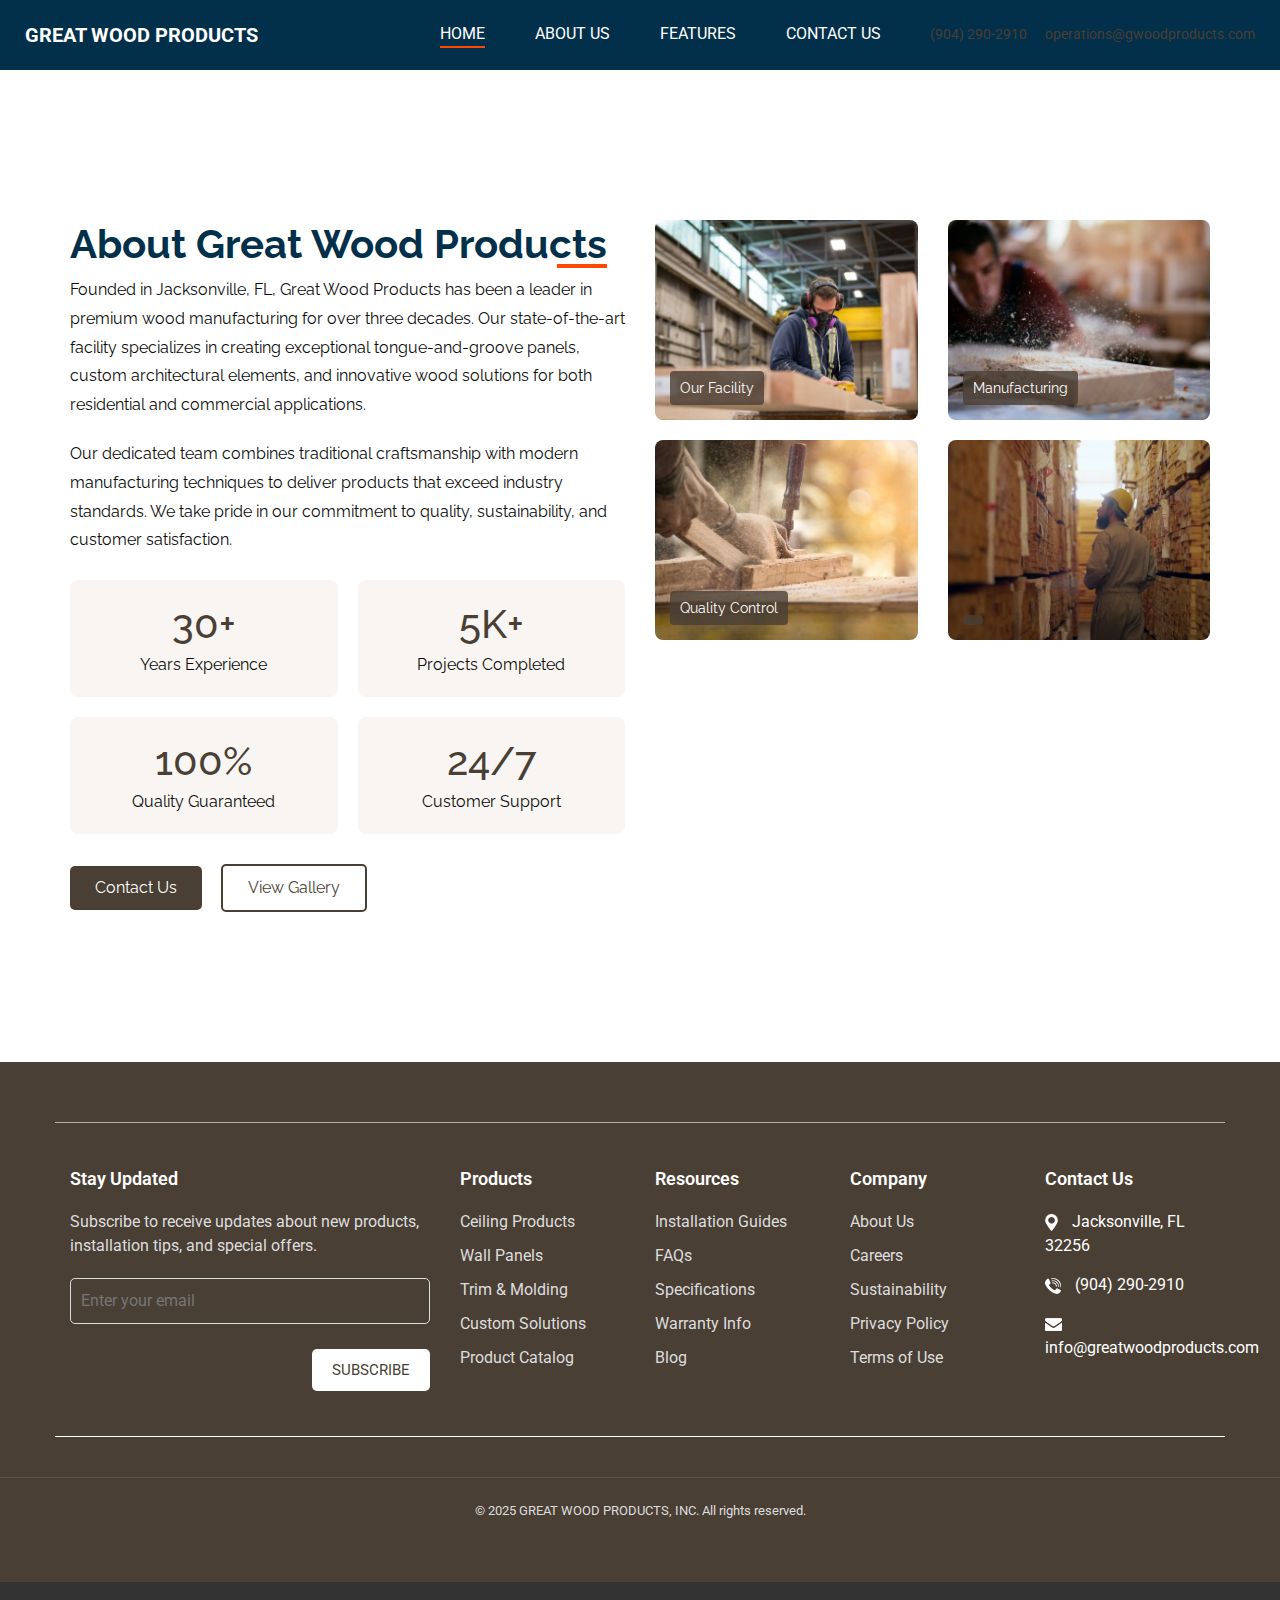
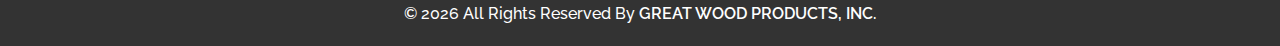
<file: about.html>
<!DOCTYPE html>
<html>

<head>
  <!-- Basic -->
  <meta charset="utf-8" />
  <meta http-equiv="X-UA-Compatible" content="IE=edge" />
  <!-- Mobile Metas -->
  <meta name="viewport" content="width=device-width, initial-scale=1, shrink-to-fit=no" />
  <!-- Site Metas -->
  <meta name="keywords" content="" />
  <meta name="description" content="" />
  <meta name="author" content="" />

  <title>ABOUT</title>



  <!-- bootstrap core css -->
  <link rel="stylesheet" type="text/css" href="css/bootstrap.css" />

  <!-- fonts style -->
  <link href="https://fonts.googleapis.com/css?family=Raleway:400,700|Roboto:400,700&display=swap" rel="stylesheet">

  <!-- Custom styles for this template -->
  <link href="css/style.css" rel="stylesheet" />
  <!-- responsive style -->
  <link href="css/responsive.css" rel="stylesheet" />
</head>

<body class="sub_page">
  <div class="hero_area">
    <!-- header section starts -->
<header class="header_section">
  <div class="container-fluid">
    <nav class="navbar navbar-expand-lg custom_nav-container">
      <a class="navbar-brand" href="index.html" style="color: #4a3f35;">
        <span>
          GREAT WOOD PRODUCTS
        </span>
      </a>
      <button class="navbar-toggler" type="button" data-toggle="collapse" data-target="#navbarSupportedContent" aria-controls="navbarSupportedContent" aria-expanded="false" aria-label="Toggle navigation">
        <span class="navbar-toggler-icon"></span>
      </button>

      <div class="collapse navbar-collapse ml-auto" id="navbarSupportedContent">
        <div class="d-flex ml-auto flex-column flex-lg-row align-items-center">
          <ul class="navbar-nav">
            <li class="nav-item active">
              <a class="nav-link" href="index.html">Home <span class="sr-only">(current)</span></a>
            </li>
            <li class="nav-item">
              <a class="nav-link" href="about.html">About Us</a>
            </li>
           
            <li class="nav-item">
              <a class="nav-link" href="feature.html">Features</a>
            </li>
            
            <li class="nav-item">
              <a class="nav-link" href="contact.html">Contact Us</a>
            </li>
          </ul>
          <div class="contact-info ml-0 ml-lg-4 mb-3 mb-lg-0" style="font-size: 0.9rem; color: #4a3f35;">
            <a href="tel:9042902910" style="text-decoration: none; color: inherit; margin-right: 15px;">
              <i class="fa fa-phone"></i> (904) 290-2910
            </a>
            <a href="mailto:operations@gwoodproducts.com" style="text-decoration: none; color: inherit;">
              <i class="fa fa-envelope"></i> operations@gwoodproducts.com
            </a>
          </div>
        </div>
      </div>
    </nav>
  </div>
</header>
<!-- end header section -->
  </div>


<!-- about section -->
<section class="about_section layout_padding">
  <div class="container">
    <div class="row">
      <div class="col-md-6">
        <div class="detail-box">
          <div class="heading_container">
            <h2>
              About Great Wood Products
            </h2>
          </div>

          <p style="line-height: 1.8; margin-bottom: 20px;">
            Founded in Jacksonville, FL, Great Wood Products has been a leader in premium wood manufacturing 
            for over three decades. Our state-of-the-art facility specializes in creating exceptional 
            tongue-and-groove panels, custom architectural elements, and innovative wood solutions for both 
            residential and commercial applications.
          </p>

          <p style="line-height: 1.8; margin-bottom: 25px;">
            Our dedicated team combines traditional craftsmanship with modern manufacturing techniques to 
            deliver products that exceed industry standards. We take pride in our commitment to quality, 
            sustainability, and customer satisfaction.
          </p>

          <div class="achievement-stats" style="display: grid; grid-template-columns: 1fr 1fr; gap: 20px; margin-bottom: 30px;">
            <div style="background: #f8f5f2; padding: 20px; border-radius: 8px; text-align: center;">
              <h3 style="color: #4a3f35; margin: 0; font-size: 2.5em;">30+</h3>
              <p style="margin: 5px 0 0 0;">Years Experience</p>
            </div>
            <div style="background: #f8f5f2; padding: 20px; border-radius: 8px; text-align: center;">
              <h3 style="color: #4a3f35; margin: 0; font-size: 2.5em;">5K+</h3>
              <p style="margin: 5px 0 0 0;">Projects Completed</p>
            </div>
            <div style="background: #f8f5f2; padding: 20px; border-radius: 8px; text-align: center;">
              <h3 style="color: #4a3f35; margin: 0; font-size: 2.5em;">100%</h3>
              <p style="margin: 5px 0 0 0;">Quality Guaranteed</p>
            </div>
            <div style="background: #f8f5f2; padding: 20px; border-radius: 8px; text-align: center;">
              <h3 style="color: #4a3f35; margin: 0; font-size: 2.5em;">24/7</h3>
              <p style="margin: 5px 0 0 0;">Customer Support</p>
            </div>
          </div>

          <div>
            <a href="contact.html" style="display: inline-block; padding: 10px 25px; background-color: #4a3f35; color: white; text-decoration: none; border-radius: 5px; transition: background-color 0.3s ease; margin-right: 15px;">
              Contact Us
            </a>
            <a href="gallery.html" style="display: inline-block; padding: 10px 25px; border: 2px solid #4a3f35; color: #4a3f35; text-decoration: none; border-radius: 5px; transition: all 0.3s ease;">
              View Gallery
            </a>
          </div>
        </div>
      </div>
      <div class="col-md-6">
        <div class="img-container">
          <div class="row">
            <div class="col-sm-6">
              <div class="img-box" style="position: relative; margin-bottom: 20px;">
                <img src="images/20.jpg" alt="Our Facility" style="width: 100%; height: 200px; object-fit: cover; border-radius: 8px;">
                <div style="position: absolute; bottom: 15px; left: 15px; background: rgba(74, 63, 53, 0.8); padding: 5px 10px; border-radius: 4px;">
                  <span style="color: white; font-size: 0.9em;">Our Facility</span>
                </div>
              </div>
            </div>
            <div class="col-sm-6">
              <div class="img-box" style="position: relative; margin-bottom: 20px;">
                <img src="images/10.jpg" alt="Manufacturing Process" style="width: 100%; height: 200px; object-fit: cover; border-radius: 8px;">
                <div style="position: absolute; bottom: 15px; left: 15px; background: rgba(74, 63, 53, 0.8); padding: 5px 10px; border-radius: 4px;">
                  <span style="color: white; font-size: 0.9em;">Manufacturing</span>
                </div>
              </div>
            </div>
            <div class="col-sm-6">
              <div class="img-box" style="position: relative; margin-bottom: 20px;">
                <img src="images/11.jpg" alt="Quality Control" style="width: 100%; height: 200px; object-fit: cover; border-radius: 8px;">
                <div style="position: absolute; bottom: 15px; left: 15px; background: rgba(74, 63, 53, 0.8); padding: 5px 10px; border-radius: 4px;">
                  <span style="color: white; font-size: 0.9em;">Quality Control</span>
                </div>
              </div>
            </div>
            <div class="col-sm-6">
              <div class="img-box" style="position: relative; margin-bottom: 20px;">
                <img src="images/17.jpg" alt="Our Team" style="width: 100%; height: 200px; object-fit: cover; border-radius: 8px;">
                <div style="position: absolute; bottom: 15px; left: 15px; background: rgba(74, 63, 53, 0.8); padding: 5px 10px; border-radius: 4px;">
                  <span style="color: white; font-size: 0.9em;"></span>
                </div>
              </div>
            </div>
          </div>
        </div>
      </div>
    </div>
  </div>
</section>
<!-- end about section -->

  <!-- service section -->

<!-- info section -->
<section class="info_section" style="background-color: #4a3f35; color: white; padding: 60px 0;">
  <div class="container">
    <div class="row">
      <div class="col-lg-4">
        <h6 style="color: #fff; margin-bottom: 20px; font-weight: 600;">
          Stay Updated
        </h6>
        <p style="color: #ddd; margin-bottom: 20px;">
          Subscribe to receive updates about new products, installation tips, and special offers.
        </p>
        <form action="subscribe.php" method="POST">
          <input type="email" placeholder="Enter your email" required 
                 style="width: 100%; padding: 10px; border: 1px solid #ddd; border-radius: 5px; margin-bottom: 10px;">
          <div class="d-flex justify-content-end">
            <button style="background-color: #fff; color: #4a3f35; border: none; padding: 10px 20px; border-radius: 5px; cursor: pointer;">
              Subscribe
            </button>
          </div>
        </form>
      </div>
      <div class="col-lg-2">
        <h6 style="color: #fff; margin-bottom: 20px; font-weight: 600;">
          Products
        </h6>
        <ul style="list-style: none; padding: 0;">
          <li style="margin-bottom: 10px;">
            <a href="products.html#ceiling" style="color: #ddd; text-decoration: none;">
              Ceiling Products
            </a>
          </li>
          <li style="margin-bottom: 10px;">
            <a href="products.html#walls" style="color: #ddd; text-decoration: none;">
              Wall Panels
            </a>
          </li>
          <li style="margin-bottom: 10px;">
            <a href="products.html#trim" style="color: #ddd; text-decoration: none;">
              Trim & Molding
            </a>
          </li>
          <li style="margin-bottom: 10px;">
            <a href="products.html#custom" style="color: #ddd; text-decoration: none;">
              Custom Solutions
            </a>
          </li>
          <li style="margin-bottom: 10px;">
            <a href="catalog.html" style="color: #ddd; text-decoration: none;">
              Product Catalog
            </a>
          </li>
        </ul>
      </div>
      <div class="col-lg-2">
        <h6 style="color: #fff; margin-bottom: 20px; font-weight: 600;">
          Resources
        </h6>
        <ul style="list-style: none; padding: 0;">
          <li style="margin-bottom: 10px;">
            <a href="installation.html" style="color: #ddd; text-decoration: none;">
              Installation Guides
            </a>
          </li>
          <li style="margin-bottom: 10px;">
            <a href="faq.html" style="color: #ddd; text-decoration: none;">
              FAQs
            </a>
          </li>
          <li style="margin-bottom: 10px;">
            <a href="specifications.html" style="color: #ddd; text-decoration: none;">
              Specifications
            </a>
          </li>
          <li style="margin-bottom: 10px;">
            <a href="warranty.html" style="color: #ddd; text-decoration: none;">
              Warranty Info
            </a>
          </li>
          <li style="margin-bottom: 10px;">
            <a href="blog.html" style="color: #ddd; text-decoration: none;">
              Blog
            </a>
          </li>
        </ul>
      </div>
      <div class="col-lg-2">
        <h6 style="color: #fff; margin-bottom: 20px; font-weight: 600;">
          Company
        </h6>
        <ul style="list-style: none; padding: 0;">
          <li style="margin-bottom: 10px;">
            <a href="about.html" style="color: #ddd; text-decoration: none;">
              About Us
            </a>
          </li>
          <li style="margin-bottom: 10px;">
            <a href="careers.html" style="color: #ddd; text-decoration: none;">
              Careers
            </a>
          </li>
          <li style="margin-bottom: 10px;">
            <a href="sustainability.html" style="color: #ddd; text-decoration: none;">
              Sustainability
            </a>
          </li>
          <li style="margin-bottom: 10px;">
            <a href="privacy.html" style="color: #ddd; text-decoration: none;">
              Privacy Policy
            </a>
          </li>
          <li style="margin-bottom: 10px;">
            <a href="terms.html" style="color: #ddd; text-decoration: none;">
              Terms of Use
            </a>
          </li>
        </ul>
      </div>
      <div class="col-lg-2">
        <h6 style="color: #fff; margin-bottom: 20px; font-weight: 600;">
          Contact Us
        </h6>
        <div class="info_link-box">
          <a href="https://goo.gl/maps/YourAddress" style="color: #ddd; text-decoration: none; display: block; margin-bottom: 15px;">
            <img src="images/location.png" alt="Location" style="margin-right: 10px;">
            <span>Jacksonville, FL 32256</span>
          </a>
          <a href="tel:+19042902910" style="color: #ddd; text-decoration: none; display: block; margin-bottom: 15px;">
            <img src="images/call.png" alt="Phone" style="margin-right: 10px;">
            <span>(904) 290-2910</span>
          </a>
          <a href="mailto:info@greatwoodproducts.com" style="color: #ddd; text-decoration: none; display: block; margin-bottom: 15px;">
            <img src="images/envelope.png" alt="Email" style="margin-right: 10px;">
            <span>info@greatwoodproducts.com</span>
          </a>
        </div>
       
        </div>
      </div>
    </div>
    <div style="text-align: center; margin-top: 40px; padding-top: 20px; border-top: 1px solid rgba(255,255,255,0.1);">
      <small style="color: #ddd;">
        © 2025 GREAT WOOD PRODUCTS, INC. All rights reserved.
        <br>
       
      </small>
    </div>
  </div>
</section>
<!-- end info section -->


  <!-- footer section -->
  <section class="container-fluid footer_section" style="background-color: #333; color: #fff; padding: 20px 0; text-align: center;">
    <p style="margin: 0;">
      &copy; <span id="displayYear"></span> All Rights Reserved By 
      <a href="/" style="color: #fff; text-decoration: none; font-weight: 600;">GREAT WOOD PRODUCTS, INC.</a>
    </p>
  </section>
  <!-- footer section -->


  <script type="text/javascript" src="js/jquery-3.4.1.min.js"></script>
  <script type="text/javascript" src="js/bootstrap.js"></script>
  <script type="text/javascript" src="js/custom.js"></script>

</body>

</html>
</file>
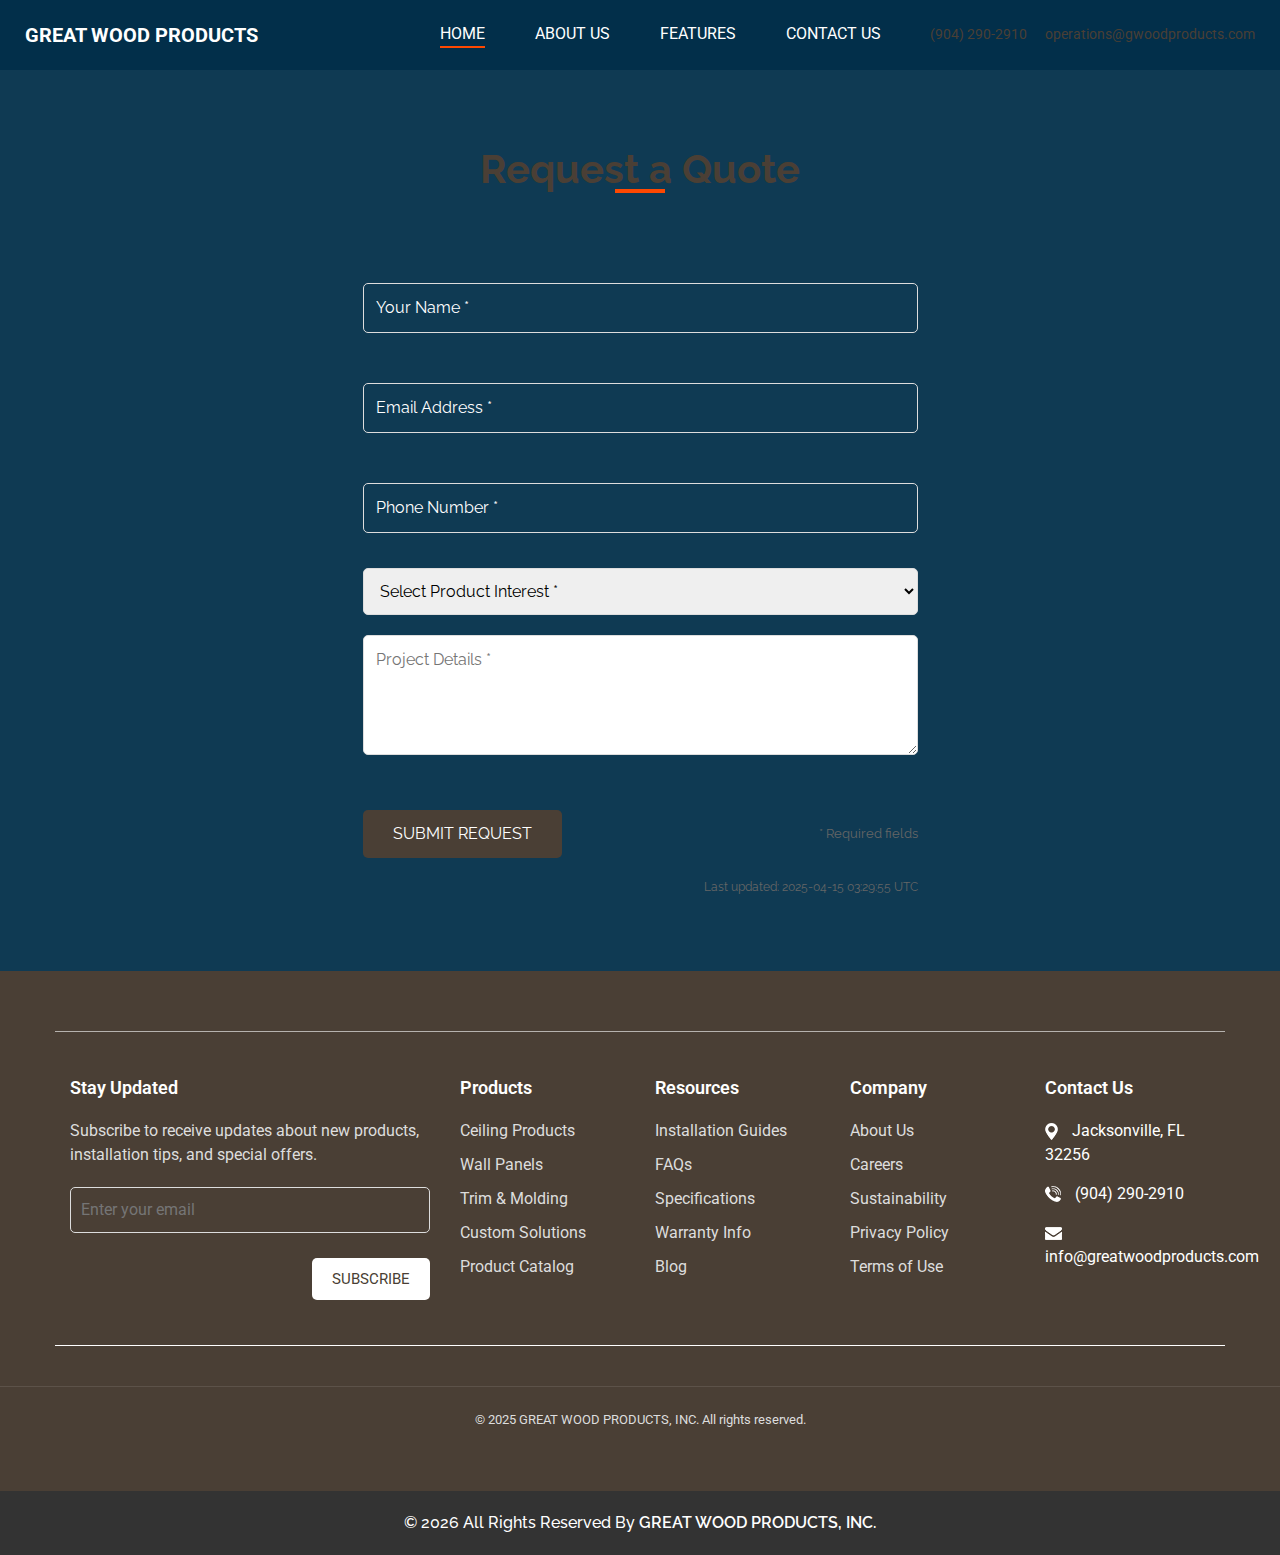
<file: contact.html>
<!DOCTYPE html>
<html>

<head>
  <!-- Basic -->
  <meta charset="utf-8" />
  <meta http-equiv="X-UA-Compatible" content="IE=edge" />
  <!-- Mobile Metas -->
  <meta name="viewport" content="width=device-width, initial-scale=1, shrink-to-fit=no" />
  <!-- Site Metas -->
  <meta name="keywords" content="" />
  <meta name="description" content="" />
  <meta name="author" content="" />

  <title>Contact</title>



  <!-- bootstrap core css -->
  <link rel="stylesheet" type="text/css" href="css/bootstrap.css" />

  <!-- fonts style -->
  <link href="https://fonts.googleapis.com/css?family=Raleway:400,700|Roboto:400,700&display=swap" rel="stylesheet">

  <!-- Custom styles for this template -->
  <link href="css/style.css" rel="stylesheet" />
  <!-- responsive style -->
  <link href="css/responsive.css" rel="stylesheet" />
</head>

<body class="sub_page">
  <div class="hero_area">
   <!-- header section starts -->
<header class="header_section">
  <div class="container-fluid">
    <nav class="navbar navbar-expand-lg custom_nav-container">
      <a class="navbar-brand" href="index.html" style="color: #4a3f35;">
        <span>
          GREAT WOOD PRODUCTS
        </span>
      </a>
      <button class="navbar-toggler" type="button" data-toggle="collapse" data-target="#navbarSupportedContent" aria-controls="navbarSupportedContent" aria-expanded="false" aria-label="Toggle navigation">
        <span class="navbar-toggler-icon"></span>
      </button>

      <div class="collapse navbar-collapse ml-auto" id="navbarSupportedContent">
        <div class="d-flex ml-auto flex-column flex-lg-row align-items-center">
          <ul class="navbar-nav">
            <li class="nav-item active">
              <a class="nav-link" href="index.html">Home <span class="sr-only">(current)</span></a>
            </li>
            <li class="nav-item">
              <a class="nav-link" href="about.html">About Us</a>
            </li>
          
            <li class="nav-item">
              <a class="nav-link" href="feature.html">Features</a>
            </li>
            
            <li class="nav-item">
              <a class="nav-link" href="contact.html">Contact Us</a>
            </li>
          </ul>
          <div class="contact-info ml-0 ml-lg-4 mb-3 mb-lg-0" style="font-size: 0.9rem; color: #4a3f35;">
            <a href="tel:9042902910" style="text-decoration: none; color: inherit; margin-right: 15px;">
              <i class="fa fa-phone"></i> (904) 290-2910
            </a>
            <a href="mailto:operations@gwoodproducts.com" style="text-decoration: none; color: inherit;">
              <i class="fa fa-envelope"></i> operations@gwoodproducts.com
            </a>
          </div>
        </div>
      </div>
    </nav>
  </div>
</header>
<!-- end header section -->
  </div>


  <!-- contact section -->
  <section class="contact_section layout_padding">
    <div class="container">
      <div class="heading_container">
        <h2 style="color: #4a3f35; margin-bottom: 30px;">
          Request a Quote
        </h2>
      </div>
      <div class="">
        <div class="row">
          <div class="col-md-6 mx-auto">
            <form action="submit-form.php" method="POST">
              <div class="contact_form-container">
                <div>
                  <div style="margin-bottom: 20px;">
                    <input type="text" 
                           placeholder="Your Name *" 
                           required
                           style="width: 100%; padding: 12px; border: 1px solid #ddd; border-radius: 5px; font-size: 16px;">
                  </div>
                  <div style="margin-bottom: 20px;">
                    <input type="email" 
                           placeholder="Email Address *" 
                           required
                           style="width: 100%; padding: 12px; border: 1px solid #ddd; border-radius: 5px; font-size: 16px;">
                  </div>
                  <div style="margin-bottom: 20px;">
                    <input type="tel" 
                           placeholder="Phone Number *" 
                           required
                           pattern="[0-9]{3}[0-9]{3}[0-9]{4}"
                           style="width: 100%; padding: 12px; border: 1px solid #ddd; border-radius: 5px; font-size: 16px;">
                  </div>
                  <div style="margin-bottom: 20px;">
                    <select name="product_interest" 
                            style="width: 100%; padding: 12px; border: 1px solid #ddd; border-radius: 5px; font-size: 16px;">
                      <option value="">Select Product Interest *</option>
                      <option value="ceiling">Ceiling Products</option>
                      <option value="wall">Wall Panels</option>
                      <option value="trim">Trim & Molding</option>
                      <option value="custom">Custom Solutions</option>
                    </select>
                  </div>
                  <div style="margin-bottom: 20px;">
                    <textarea placeholder="Project Details *" 
                              class="message_input"
                              required
                              style="width: 100%; padding: 12px; border: 1px solid #ddd; border-radius: 5px; height: 120px; font-size: 16px; resize: vertical;"></textarea>
                  </div>
                  <div class="mt-5 d-flex justify-content-between align-items-center">
                    <button type="submit" 
                            style="padding: 12px 30px; background-color: #4a3f35; color: white; border: none; border-radius: 5px; font-size: 16px; cursor: pointer; transition: background-color 0.3s ease;"
                            onmouseover="this.style.backgroundColor='#635347'"
                            onmouseout="this.style.backgroundColor='#4a3f35'">
                      Submit Request
                    </button>
                    <small style="color: #666;">* Required fields</small>
                  </div>
                  <div style="text-align: right; margin-top: 20px; font-size: 12px; color: #666;">
                    Last updated: 2025-04-15 03:29:55 UTC
                  </div>
                </div>
              </div>
            </form>
          </div>
        </div>
      </div>
    </div>
  </section>
  <!-- end contact section -->

  <!-- info section -->
<section class="info_section" style="background-color: #4a3f35; color: white; padding: 60px 0;">
  <div class="container">
    <div class="row">
      <div class="col-lg-4">
        <h6 style="color: #fff; margin-bottom: 20px; font-weight: 600;">
          Stay Updated
        </h6>
        <p style="color: #ddd; margin-bottom: 20px;">
          Subscribe to receive updates about new products, installation tips, and special offers.
        </p>
        <form action="subscribe.php" method="POST">
          <input type="email" placeholder="Enter your email" required 
                 style="width: 100%; padding: 10px; border: 1px solid #ddd; border-radius: 5px; margin-bottom: 10px;">
          <div class="d-flex justify-content-end">
            <button style="background-color: #fff; color: #4a3f35; border: none; padding: 10px 20px; border-radius: 5px; cursor: pointer;">
              Subscribe
            </button>
          </div>
        </form>
      </div>
      <div class="col-lg-2">
        <h6 style="color: #fff; margin-bottom: 20px; font-weight: 600;">
          Products
        </h6>
        <ul style="list-style: none; padding: 0;">
          <li style="margin-bottom: 10px;">
            <a href="products.html#ceiling" style="color: #ddd; text-decoration: none;">
              Ceiling Products
            </a>
          </li>
          <li style="margin-bottom: 10px;">
            <a href="products.html#walls" style="color: #ddd; text-decoration: none;">
              Wall Panels
            </a>
          </li>
          <li style="margin-bottom: 10px;">
            <a href="products.html#trim" style="color: #ddd; text-decoration: none;">
              Trim & Molding
            </a>
          </li>
          <li style="margin-bottom: 10px;">
            <a href="products.html#custom" style="color: #ddd; text-decoration: none;">
              Custom Solutions
            </a>
          </li>
          <li style="margin-bottom: 10px;">
            <a href="catalog.html" style="color: #ddd; text-decoration: none;">
              Product Catalog
            </a>
          </li>
        </ul>
      </div>
      <div class="col-lg-2">
        <h6 style="color: #fff; margin-bottom: 20px; font-weight: 600;">
          Resources
        </h6>
        <ul style="list-style: none; padding: 0;">
          <li style="margin-bottom: 10px;">
            <a href="installation.html" style="color: #ddd; text-decoration: none;">
              Installation Guides
            </a>
          </li>
          <li style="margin-bottom: 10px;">
            <a href="faq.html" style="color: #ddd; text-decoration: none;">
              FAQs
            </a>
          </li>
          <li style="margin-bottom: 10px;">
            <a href="specifications.html" style="color: #ddd; text-decoration: none;">
              Specifications
            </a>
          </li>
          <li style="margin-bottom: 10px;">
            <a href="warranty.html" style="color: #ddd; text-decoration: none;">
              Warranty Info
            </a>
          </li>
          <li style="margin-bottom: 10px;">
            <a href="blog.html" style="color: #ddd; text-decoration: none;">
              Blog
            </a>
          </li>
        </ul>
      </div>
      <div class="col-lg-2">
        <h6 style="color: #fff; margin-bottom: 20px; font-weight: 600;">
          Company
        </h6>
        <ul style="list-style: none; padding: 0;">
          <li style="margin-bottom: 10px;">
            <a href="about.html" style="color: #ddd; text-decoration: none;">
              About Us
            </a>
          </li>
          <li style="margin-bottom: 10px;">
            <a href="careers.html" style="color: #ddd; text-decoration: none;">
              Careers
            </a>
          </li>
          <li style="margin-bottom: 10px;">
            <a href="sustainability.html" style="color: #ddd; text-decoration: none;">
              Sustainability
            </a>
          </li>
          <li style="margin-bottom: 10px;">
            <a href="privacy.html" style="color: #ddd; text-decoration: none;">
              Privacy Policy
            </a>
          </li>
          <li style="margin-bottom: 10px;">
            <a href="terms.html" style="color: #ddd; text-decoration: none;">
              Terms of Use
            </a>
          </li>
        </ul>
      </div>
      <div class="col-lg-2">
        <h6 style="color: #fff; margin-bottom: 20px; font-weight: 600;">
          Contact Us
        </h6>
        <div class="info_link-box">
          <a href="https://goo.gl/maps/YourAddress" style="color: #ddd; text-decoration: none; display: block; margin-bottom: 15px;">
            <img src="images/location.png" alt="Location" style="margin-right: 10px;">
            <span>Jacksonville, FL 32256</span>
          </a>
          <a href="tel:+19042902910" style="color: #ddd; text-decoration: none; display: block; margin-bottom: 15px;">
            <img src="images/call.png" alt="Phone" style="margin-right: 10px;">
            <span>(904) 290-2910</span>
          </a>
          <a href="mailto:info@greatwoodproducts.com" style="color: #ddd; text-decoration: none; display: block; margin-bottom: 15px;">
            <img src="images/envelope.png" alt="Email" style="margin-right: 10px;">
            <span>info@greatwoodproducts.com</span>
          </a>
        </div>
       
        </div>
      </div>
    </div>
    <div style="text-align: center; margin-top: 40px; padding-top: 20px; border-top: 1px solid rgba(255,255,255,0.1);">
      <small style="color: #ddd;">
        © 2025 GREAT WOOD PRODUCTS, INC. All rights reserved.
        <br>
       
      </small>
    </div>
  </div>
</section>
<!-- end info section -->


  <!-- footer section -->
  <section class="container-fluid footer_section" style="background-color: #333; color: #fff; padding: 20px 0; text-align: center;">
    <p style="margin: 0;">
      &copy; <span id="displayYear"></span> All Rights Reserved By 
      <a href="/" style="color: #fff; text-decoration: none; font-weight: 600;">GREAT WOOD PRODUCTS, INC.</a>
    </p>
  </section>
  <!-- footer section -->


  <script type="text/javascript" src="js/jquery-3.4.1.min.js"></script>
  <script type="text/javascript" src="js/bootstrap.js"></script>
  <script type="text/javascript" src="js/custom.js"></script>

</body>

</html>
</file>
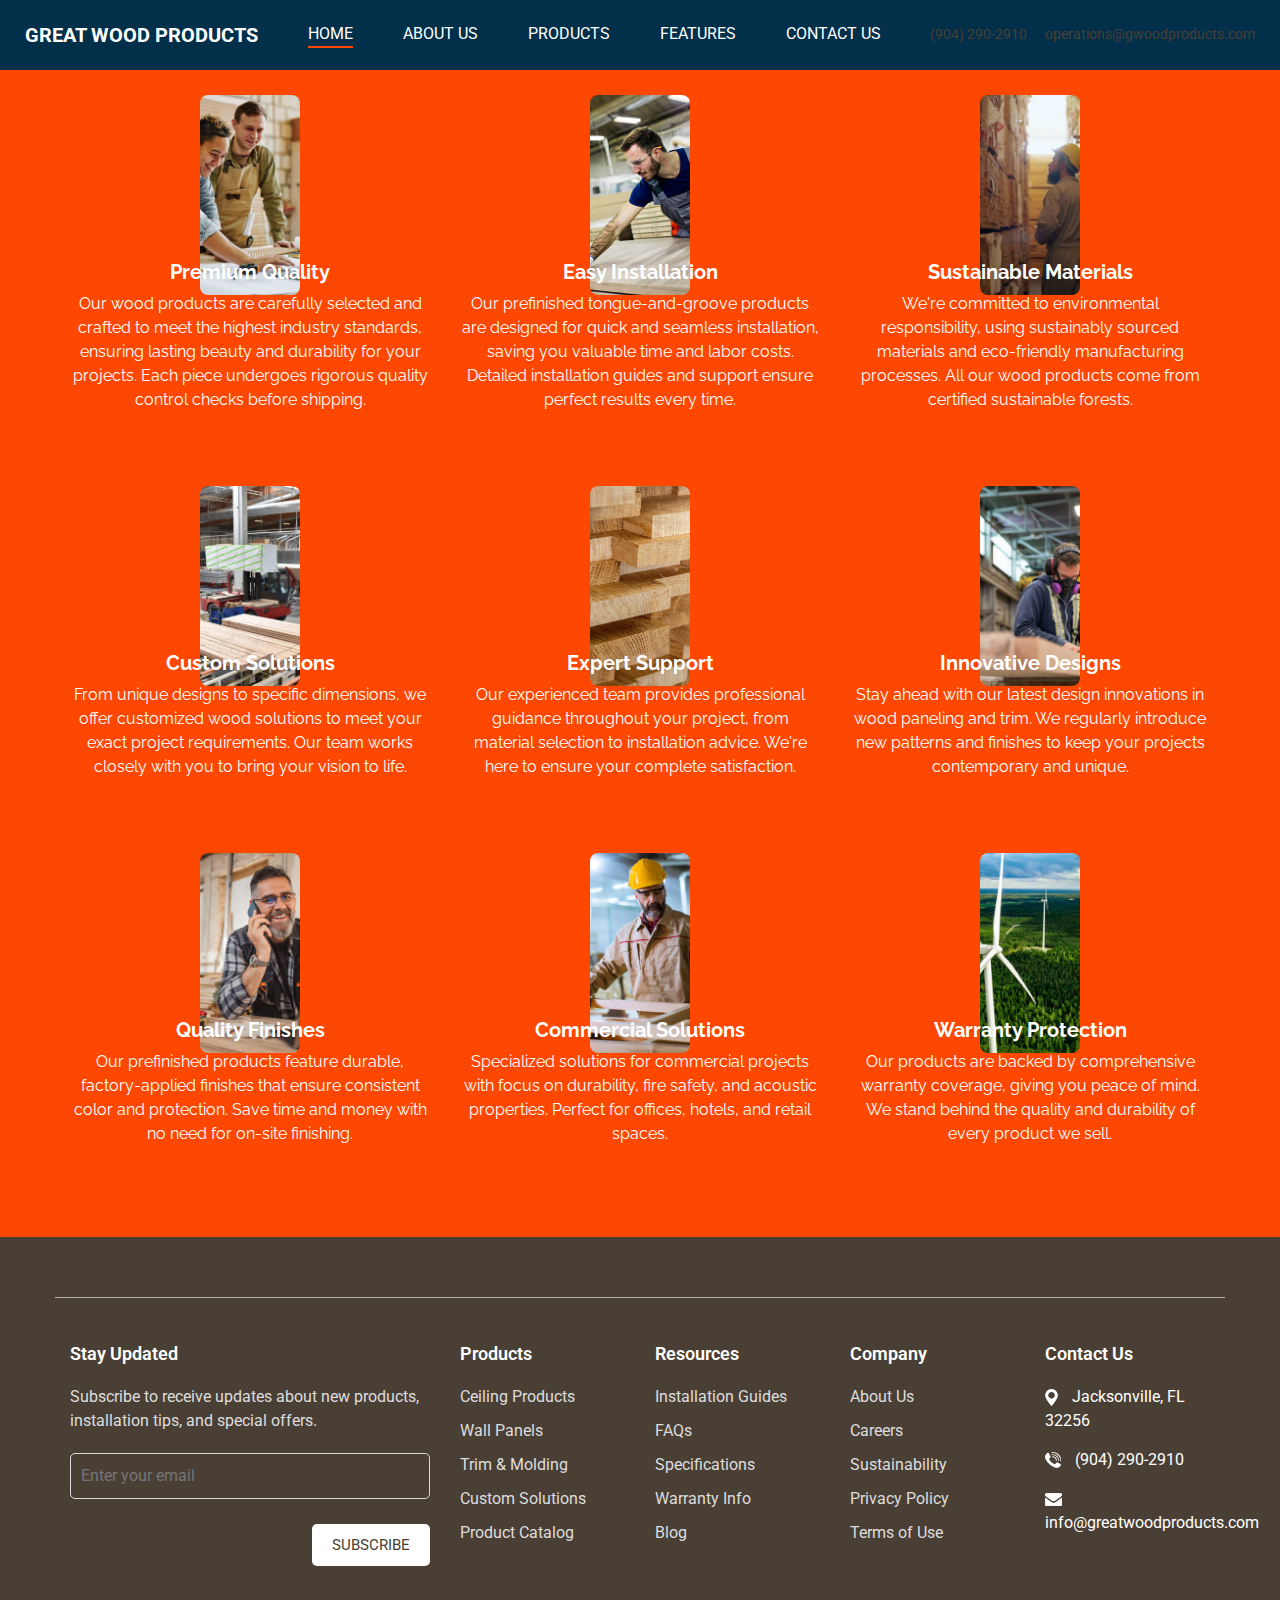
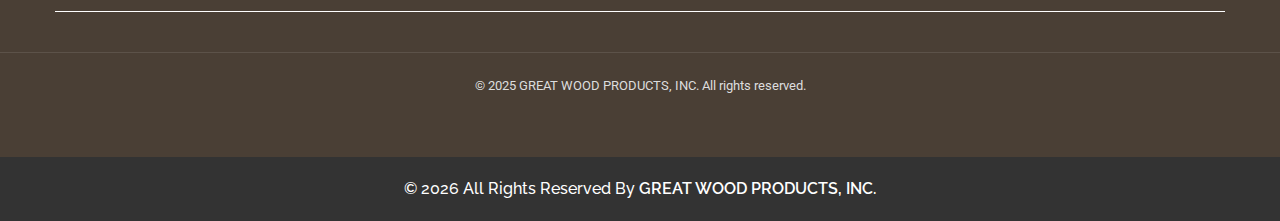
<file: feature.html>
<!DOCTYPE html>
<html>

<head>
  <!-- Basic -->
  <meta charset="utf-8" />
  <meta http-equiv="X-UA-Compatible" content="IE=edge" />
  <!-- Mobile Metas -->
  <meta name="viewport" content="width=device-width, initial-scale=1, shrink-to-fit=no" />
  <!-- Site Metas -->
  <meta name="keywords" content="" />
  <meta name="description" content="" />
  <meta name="author" content="" />

  <title>Features</title>



  <!-- bootstrap core css -->
  <link rel="stylesheet" type="text/css" href="css/bootstrap.css" />

  <!-- fonts style -->
  <link href="https://fonts.googleapis.com/css?family=Raleway:400,700|Roboto:400,700&display=swap" rel="stylesheet">

  <!-- Custom styles for this template -->
  <link href="css/style.css" rel="stylesheet" />
  <!-- responsive style -->
  <link href="css/responsive.css" rel="stylesheet" />
</head>

<body class="sub_page">
  <div class="hero_area">
   <!-- header section starts -->
<header class="header_section">
  <div class="container-fluid">
    <nav class="navbar navbar-expand-lg custom_nav-container">
      <a class="navbar-brand" href="index.html" style="color: #4a3f35;">
        <span>
          GREAT WOOD PRODUCTS
        </span>
      </a>
      <button class="navbar-toggler" type="button" data-toggle="collapse" data-target="#navbarSupportedContent" aria-controls="navbarSupportedContent" aria-expanded="false" aria-label="Toggle navigation">
        <span class="navbar-toggler-icon"></span>
      </button>

      <div class="collapse navbar-collapse ml-auto" id="navbarSupportedContent">
        <div class="d-flex ml-auto flex-column flex-lg-row align-items-center">
          <ul class="navbar-nav">
            <li class="nav-item active">
              <a class="nav-link" href="index.html">Home <span class="sr-only">(current)</span></a>
            </li>
            <li class="nav-item">
              <a class="nav-link" href="about.html">About Us</a>
            </li>
            <li class="nav-item">
              <a class="nav-link" href="products.html">Products</a>
            </li>
            <li class="nav-item">
              <a class="nav-link" href="feature.html">Features</a>
            </li>
            
            <li class="nav-item">
              <a class="nav-link" href="contact.html">Contact Us</a>
            </li>
          </ul>
          <div class="contact-info ml-0 ml-lg-4 mb-3 mb-lg-0" style="font-size: 0.9rem; color: #4a3f35;">
            <a href="tel:9042902910" style="text-decoration: none; color: inherit; margin-right: 15px;">
              <i class="fa fa-phone"></i> (904) 290-2910
            </a>
            <a href="mailto:operations@gwoodproducts.com" style="text-decoration: none; color: inherit;">
              <i class="fa fa-envelope"></i> operations@gwoodproducts.com
            </a>
          </div>
        </div>
      </div>
    </nav>
  </div>
</header>
<!-- end header section -->
  </div>

<!-- feature section -->
<section class="feature_section layout_padding2">
  <div class="container">
    <div class="row">
      <div class="col-md-4">
        <div class="box">
          <div class="img-box">
            <img src="images/15.jpg" alt="Premium Quality Wood" style="width: 100%; height: 200px; object-fit: cover; border-radius: 8px;">
          </div>
          <div class="detail-box">
            <h5>
              Premium Quality
            </h5>
            <p>
              Our wood products are carefully selected and crafted to meet the highest industry standards, 
              ensuring lasting beauty and durability for your projects. Each piece undergoes rigorous 
              quality control checks before shipping.
            </p>
          </div>
        </div>
      </div>
      <div class="col-md-4">
        <div class="box">
          <div class="img-box">
            <img src="images/16.jpg" alt="Easy Installation" style="width: 100%; height: 200px; object-fit: cover; border-radius: 8px;">
          </div>
          <div class="detail-box">
            <h5>
              Easy Installation
            </h5>
            <p>
              Our prefinished tongue-and-groove products are designed for quick and seamless installation, 
              saving you valuable time and labor costs. Detailed installation guides and support ensure 
              perfect results every time.
            </p>
          </div>
        </div>
      </div>
      <div class="col-md-4">
        <div class="box">
          <div class="img-box">
            <img src="images/17.jpg" alt="Sustainable Materials" style="width: 100%; height: 200px; object-fit: cover; border-radius: 8px;">
          </div>
          <div class="detail-box">
            <h5>
              Sustainable Materials
            </h5>
            <p>
              We're committed to environmental responsibility, using sustainably sourced materials 
              and eco-friendly manufacturing processes. All our wood products come from certified 
              sustainable forests.
            </p>
          </div>
        </div>
      </div>
    </div>
    <div class="row mt-5">
      <div class="col-md-4">
        <div class="box">
          <div class="img-box">
            <img src="images/18.jpg" alt="Custom Solutions" style="width: 100%; height: 200px; object-fit: cover; border-radius: 8px;">
          </div>
          <div class="detail-box">
            <h5>
              Custom Solutions
            </h5>
            <p>
              From unique designs to specific dimensions, we offer customized wood solutions to 
              meet your exact project requirements. Our team works closely with you to bring your 
              vision to life.
            </p>
          </div>
        </div>
      </div>
      <div class="col-md-4">
        <div class="box">
          <div class="img-box">
            <img src="images/19.jpg" alt="Expert Support" style="width: 100%; height: 200px; object-fit: cover; border-radius: 8px;">
          </div>
          <div class="detail-box">
            <h5>
              Expert Support
            </h5>
            <p>
              Our experienced team provides professional guidance throughout your project, 
              from material selection to installation advice. We're here to ensure your 
              complete satisfaction.
            </p>
          </div>
        </div>
      </div>
      <div class="col-md-4">
        <div class="box">
          <div class="img-box">
            <img src="images/20.jpg" alt="Innovative Designs" style="width: 100%; height: 200px; object-fit: cover; border-radius: 8px;">
          </div>
          <div class="detail-box">
            <h5>
              Innovative Designs
            </h5>
            <p>
              Stay ahead with our latest design innovations in wood paneling and trim. 
              We regularly introduce new patterns and finishes to keep your projects 
              contemporary and unique.
            </p>
          </div>
        </div>
      </div>
    </div>
    <div class="row mt-5">
      <div class="col-md-4">
        <div class="box">
          <div class="img-box">
            <img src="images/21.jpg" alt="Quality Finishes" style="width: 100%; height: 200px; object-fit: cover; border-radius: 8px;">
          </div>
          <div class="detail-box">
            <h5>
              Quality Finishes
            </h5>
            <p>
              Our prefinished products feature durable, factory-applied finishes that 
              ensure consistent color and protection. Save time and money with no need 
              for on-site finishing.
            </p>
          </div>
        </div>
      </div>
      <div class="col-md-4">
        <div class="box">
          <div class="img-box">
            <img src="images/22.jpg" alt="Commercial Solutions" style="width: 100%; height: 200px; object-fit: cover; border-radius: 8px;">
          </div>
          <div class="detail-box">
            <h5>
              Commercial Solutions
            </h5>
            <p>
              Specialized solutions for commercial projects with focus on durability, 
              fire safety, and acoustic properties. Perfect for offices, hotels, and 
              retail spaces.
            </p>
          </div>
        </div>
      </div>
      <div class="col-md-4">
        <div class="box">
          <div class="img-box">
            <img src="images/23.jpg" alt="Warranty Protection" style="width: 100%; height: 200px; object-fit: cover; border-radius: 8px;">
          </div>
          <div class="detail-box">
            <h5>
              Warranty Protection
            </h5>
            <p>
              Our products are backed by comprehensive warranty coverage, giving you 
              peace of mind. We stand behind the quality and durability of every 
              product we sell.
            </p>
          </div>
        </div>
      </div>
    </div>
  </div>
</section>
<!-- end feature section -->


<!-- info section -->
<section class="info_section" style="background-color: #4a3f35; color: white; padding: 60px 0;">
  <div class="container">
    <div class="row">
      <div class="col-lg-4">
        <h6 style="color: #fff; margin-bottom: 20px; font-weight: 600;">
          Stay Updated
        </h6>
        <p style="color: #ddd; margin-bottom: 20px;">
          Subscribe to receive updates about new products, installation tips, and special offers.
        </p>
        <form action="subscribe.php" method="POST">
          <input type="email" placeholder="Enter your email" required 
                 style="width: 100%; padding: 10px; border: 1px solid #ddd; border-radius: 5px; margin-bottom: 10px;">
          <div class="d-flex justify-content-end">
            <button style="background-color: #fff; color: #4a3f35; border: none; padding: 10px 20px; border-radius: 5px; cursor: pointer;">
              Subscribe
            </button>
          </div>
        </form>
      </div>
      <div class="col-lg-2">
        <h6 style="color: #fff; margin-bottom: 20px; font-weight: 600;">
          Products
        </h6>
        <ul style="list-style: none; padding: 0;">
          <li style="margin-bottom: 10px;">
            <a href="products.html#ceiling" style="color: #ddd; text-decoration: none;">
              Ceiling Products
            </a>
          </li>
          <li style="margin-bottom: 10px;">
            <a href="products.html#walls" style="color: #ddd; text-decoration: none;">
              Wall Panels
            </a>
          </li>
          <li style="margin-bottom: 10px;">
            <a href="products.html#trim" style="color: #ddd; text-decoration: none;">
              Trim & Molding
            </a>
          </li>
          <li style="margin-bottom: 10px;">
            <a href="products.html#custom" style="color: #ddd; text-decoration: none;">
              Custom Solutions
            </a>
          </li>
          <li style="margin-bottom: 10px;">
            <a href="catalog.html" style="color: #ddd; text-decoration: none;">
              Product Catalog
            </a>
          </li>
        </ul>
      </div>
      <div class="col-lg-2">
        <h6 style="color: #fff; margin-bottom: 20px; font-weight: 600;">
          Resources
        </h6>
        <ul style="list-style: none; padding: 0;">
          <li style="margin-bottom: 10px;">
            <a href="installation.html" style="color: #ddd; text-decoration: none;">
              Installation Guides
            </a>
          </li>
          <li style="margin-bottom: 10px;">
            <a href="faq.html" style="color: #ddd; text-decoration: none;">
              FAQs
            </a>
          </li>
          <li style="margin-bottom: 10px;">
            <a href="specifications.html" style="color: #ddd; text-decoration: none;">
              Specifications
            </a>
          </li>
          <li style="margin-bottom: 10px;">
            <a href="warranty.html" style="color: #ddd; text-decoration: none;">
              Warranty Info
            </a>
          </li>
          <li style="margin-bottom: 10px;">
            <a href="blog.html" style="color: #ddd; text-decoration: none;">
              Blog
            </a>
          </li>
        </ul>
      </div>
      <div class="col-lg-2">
        <h6 style="color: #fff; margin-bottom: 20px; font-weight: 600;">
          Company
        </h6>
        <ul style="list-style: none; padding: 0;">
          <li style="margin-bottom: 10px;">
            <a href="about.html" style="color: #ddd; text-decoration: none;">
              About Us
            </a>
          </li>
          <li style="margin-bottom: 10px;">
            <a href="careers.html" style="color: #ddd; text-decoration: none;">
              Careers
            </a>
          </li>
          <li style="margin-bottom: 10px;">
            <a href="sustainability.html" style="color: #ddd; text-decoration: none;">
              Sustainability
            </a>
          </li>
          <li style="margin-bottom: 10px;">
            <a href="privacy.html" style="color: #ddd; text-decoration: none;">
              Privacy Policy
            </a>
          </li>
          <li style="margin-bottom: 10px;">
            <a href="terms.html" style="color: #ddd; text-decoration: none;">
              Terms of Use
            </a>
          </li>
        </ul>
      </div>
      <div class="col-lg-2">
        <h6 style="color: #fff; margin-bottom: 20px; font-weight: 600;">
          Contact Us
        </h6>
        <div class="info_link-box">
          <a href="https://goo.gl/maps/YourAddress" style="color: #ddd; text-decoration: none; display: block; margin-bottom: 15px;">
            <img src="images/location.png" alt="Location" style="margin-right: 10px;">
            <span>Jacksonville, FL 32256</span>
          </a>
          <a href="tel:+19042902910" style="color: #ddd; text-decoration: none; display: block; margin-bottom: 15px;">
            <img src="images/call.png" alt="Phone" style="margin-right: 10px;">
            <span>(904) 290-2910</span>
          </a>
          <a href="mailto:info@greatwoodproducts.com" style="color: #ddd; text-decoration: none; display: block; margin-bottom: 15px;">
            <img src="images/envelope.png" alt="Email" style="margin-right: 10px;">
            <span>info@greatwoodproducts.com</span>
          </a>
        </div>
       
        </div>
      </div>
    </div>
    <div style="text-align: center; margin-top: 40px; padding-top: 20px; border-top: 1px solid rgba(255,255,255,0.1);">
      <small style="color: #ddd;">
        © 2025 GREAT WOOD PRODUCTS, INC. All rights reserved.
        <br>
       
      </small>
    </div>
  </div>
</section>
<!-- end info section -->


  <!-- footer section -->
  <section class="container-fluid footer_section" style="background-color: #333; color: #fff; padding: 20px 0; text-align: center;">
    <p style="margin: 0;">
      &copy; <span id="displayYear"></span> All Rights Reserved By 
      <a href="/" style="color: #fff; text-decoration: none; font-weight: 600;">GREAT WOOD PRODUCTS, INC.</a>
    </p>
  </section>
  <!-- footer section -->


  <script type="text/javascript" src="js/jquery-3.4.1.min.js"></script>
  <script type="text/javascript" src="js/bootstrap.js"></script>
  <script type="text/javascript" src="js/custom.js"></script>

</body>

</html>
</file>
<file: css/style.css>
body {
  font-family: "Raleway", sans-serif;
  color: #0c0c0c;
  background-color: #ffffff;
}

.layout_padding {
  padding: 75px 0;
}

.layout_padding2 {
  padding: 45px 0;
}

.layout_padding2-top {
  padding-top: 45px;
}

.layout_padding2-bottom {
  padding-bottom: 45px;
}

.layout_padding-top {
  padding-top: 75px;
}

.layout_padding-bottom {
  padding-bottom: 75px;
}

.heading_container {
  display: -webkit-box;
  display: -ms-flexbox;
  display: flex;
}

.heading_container h2 {
  font-size: 2.5rem;
  position: relative;
  font-weight: bold;
  color: #022f4a;
}

.heading_container h2::before {
  content: "";
  width: 50px;
  height: 4px;
  background-color: #fe4801;
  position: absolute;
  bottom: 0;
  right: 0;
}

/*header section*/
.hero_area {
  height: 100vh;
}

.sub_page .hero_area {
  height: auto;
}

.sub_page .about_section {
  padding: 150px 0;
}

.sub_page .car_section {
  margin-bottom: 75px;
}

.hero_area.sub_pages {
  height: auto;
}

.header_section {
  background-color: #022f4a;
  padding: 15px 0;
  font-family: "Roboto", sans-serif;
}

.header_section .container-fluid {
  padding-right: 25px;
  padding-left: 25px;
}

.header_section .nav_container {
  margin: 0 auto;
}

.custom_nav-container.navbar-expand-lg .navbar-nav .nav-item .nav-link {
  padding: 0;
  margin: 0px 25px;
  color: #ffffff;
  text-align: center;
  text-transform: uppercase;
}

.custom_nav-container.navbar-expand-lg .navbar-nav .nav-item.active .nav-link, .custom_nav-container.navbar-expand-lg .navbar-nav .nav-item:hover .nav-link {
  border-bottom: 2px solid #fe4801;
}

a,
a:hover,
a:focus {
  text-decoration: none;
}

a:hover,
a:focus {
  color: initial;
}

.btn,
.btn:focus {
  outline: none !important;
  -webkit-box-shadow: none;
          box-shadow: none;
}

.custom_nav-container .nav_search-btn {
  background-image: url(../images/search-icon.png);
  background-size: 17px;
  background-repeat: no-repeat;
  background-position-y: 7px;
  width: 35px;
  height: 35px;
  padding: 0;
  border: none;
}

.navbar-brand span {
  text-transform: uppercase;
  font-weight: bold;
  color: #ffffff;
}

.custom_nav-container {
  z-index: 99999;
  padding: 0;
}

.custom_nav-container .navbar-toggler {
  outline: none;
}

.custom_nav-container .navbar-toggler .navbar-toggler-icon {
  background-image: url(../images/menu.png);
  background-size: 55px;
}

.custom_nav-container .navbar-toggler .navbar-toggler-icon {
  background-image: url(../images/menu.png);
  background-size: 40px;
}

/*end header section*/
/* slider section */
.slider_section {
  color: #ffffff;
  display: -webkit-box;
  display: -ms-flexbox;
  display: flex;
  -webkit-box-orient: vertical;
  -webkit-box-direction: normal;
      -ms-flex-direction: column;
          flex-direction: column;
  height: 90%;
  -webkit-box-pack: center;
      -ms-flex-pack: center;
          justify-content: center;
  background-image: url(../images/9.jpg);
  background-size: cover;
  text-align: center;
}

.slider_section .detail-box {
  width: 80%;
  margin: 0 auto;
}

.slider_section .detail-box h1 {
  font-weight: bold;
  margin-bottom: 25px;
  font-size: 3.5rem;
}

.slider_section .detail-box a {
  display: inline-block;
  padding: 10px 35px;
  background-color: #fe4801;
  color: #ffffff;
  -webkit-transition: all 0.3s;
  transition: all 0.3s;
  border: 1px solid transparent;
  margin: 35px 0 50px 0;
  text-transform: uppercase;
}

.slider_section .detail-box a:hover {
  background-color: transparent;
  border-color: #fe4801;
  color: #fe4801;
}

.slider_section #carouselExampleIndicators {
  position: unset;
}

.slider_section .carousel-control-prev,
.slider_section .carousel-control-next {
  position: absolute;
  top: 50%;
  width: 50px;
  height: 45px;
  border: none;
  opacity: 1;
  background-repeat: no-repeat;
  background-size: 20px;
  background-position: center;
  background-color: #fe4801;
  -webkit-transform: translateY(-50%);
          transform: translateY(-50%);
  background-position: center;
}

.slider_section .carousel-control-prev {
  background-image: url(../images/left-arrow.png);
  left: 25px;
}

.slider_section .carousel-control-next {
  left: initial;
  background-image: url(../images/right-arrow.png);
  right: 25px;
}

.slider_section ol.carousel-indicators {
  margin: 0;
  bottom: 5%;
  left: initial;
  width: 100%;
  -webkit-box-pack: justify;
      -ms-flex-pack: justify;
          justify-content: space-between;
}

.slider_section ol.carousel-indicators li {
  width: 50px;
  height: 50px;
  border-radius: 100%;
  text-indent: 0px;
  text-align: center;
  line-height: 55px;
  color: #ffffff;
  background-color: transparent;
  opacity: 1;
  border: none;
}

.slider_section ol.carousel-indicators li.active {
  color: #fe4801;
}

.find_section {
  -webkit-transform: translateY(-50%);
          transform: translateY(-50%);
}

.find_section form {
  padding: 30px 45px;
  background-color: #ffffff;
  -webkit-box-shadow: 0px 0px 20px 11px rgba(0, 0, 0, 0.09);
  box-shadow: 0px 0px 20px 11px rgba(0, 0, 0, 0.09);
}

.find_section form label {
  font-weight: bold;
  color: #212121;
}

.find_section form .form-control {
  outline: none;
  -webkit-box-shadow: none;
          box-shadow: none;
  border-radius: 0;
  border: 1px solid #8e8e8e;
}

.find_section form select {
  -webkit-appearance: none;
     -moz-appearance: none;
          appearance: none;
  background-image: url(../images/down-arrow.png);
  background-size: 15px;
  background-position: 97% center;
  background-repeat: no-repeat;
}

.find_section form .btn-container {
  height: 100%;
  display: -webkit-box;
  display: -ms-flexbox;
  display: flex;
  -webkit-box-align: end;
      -ms-flex-align: end;
          align-items: flex-end;
}

.find_section form .btn-container button {
  display: inline-block;
  padding: 10px 35px;
  background-color: #fe4801;
  color: #ffffff;
  -webkit-transition: all 0.3s;
  transition: all 0.3s;
  border: 1px solid transparent;
  width: 100%;
}

.find_section form .btn-container button:hover {
  background-color: transparent;
  border-color: #fe4801;
  color: #fe4801;
}

.find_section form .btn-container button:hover {
  color: #e54101;
}

.feature_section {
  background-color: #fe4801;
  color: #ffffff;
  text-align: center;
}

.feature_section .col-md-4 {
  display: -webkit-box;
  display: -ms-flexbox;
  display: flex;
  -webkit-box-pack: center;
      -ms-flex-pack: center;
          justify-content: center;
}

.feature_section .box {
  display: -webkit-box;
  display: -ms-flexbox;
  display: flex;
  -webkit-box-orient: vertical;
  -webkit-box-direction: normal;
      -ms-flex-direction: column;
          flex-direction: column;
  -webkit-box-align: center;
      -ms-flex-align: center;
          align-items: center;
  margin: 30px 0;
}

.feature_section .box .img-box {
  width: 100px;
  height: 100px;
  display: -webkit-box;
  display: -ms-flexbox;
  display: flex;
  -webkit-box-align: center;
      -ms-flex-align: center;
          align-items: center;
  -webkit-box-pack: center;
      -ms-flex-pack: center;
          justify-content: center;
}

.feature_section .box .img-box img {
  width: 100%;
}

.feature_section .box .detail-box {
  margin-top: 15px;
}

.feature_section .box .detail-box h5 {
  font-weight: bold;
}

.why_section .detail-box {
  height: 100%;
  display: -webkit-box;
  display: -ms-flexbox;
  display: flex;
  -webkit-box-orient: vertical;
  -webkit-box-direction: normal;
      -ms-flex-direction: column;
          flex-direction: column;
  -webkit-box-pack: justify;
      -ms-flex-pack: justify;
          justify-content: space-between;
  padding: 45px 0;
}

.why_section .detail-box p {
  margin-top: 35px;
}

.why_section .detail-box a {
  display: inline-block;
  padding: 10px 35px;
  background-color: #022f4a;
  color: #ffffff;
  -webkit-transition: all 0.3s;
  transition: all 0.3s;
  border: 1px solid transparent;
  margin-top: 35px;
}

.why_section .detail-box a:hover {
  background-color: transparent;
  border-color: #022f4a;
  color: #022f4a;
}

.why_section .img-container .col-sm-6 {
  padding: 0;
}

.why_section .img-container .img-box {
  margin: 15px;
  position: relative;
}

.why_section .img-container .img-box img {
  width: 100%;
}

.why_section .img-container .img-box a {
  display: none;
  -webkit-box-pack: center;
      -ms-flex-pack: center;
          justify-content: center;
  -webkit-box-align: center;
      -ms-flex-align: center;
          align-items: center;
  width: 45px;
  height: 45px;
  border-radius: 100%;
  border: 2px solid #ffffff;
  position: absolute;
  top: 50%;
  left: 50%;
  -webkit-transform: translate(-50%, -50%);
          transform: translate(-50%, -50%);
}

.why_section .img-container .img-box a img {
  width: 20px;
}

.why_section .img-container .img-box::before {
  display: none;
  content: "";
  position: absolute;
  top: 0;
  left: 0;
  width: 100%;
  height: 100%;
  background-color: rgba(29, 58, 75, 0.8);
}

.why_section .img-container .img-box:hover a {
  display: -webkit-box;
  display: -ms-flexbox;
  display: flex;
}

.why_section .img-container .img-box:hover::before {
  display: block;
}

.service_section .box {
  display: -webkit-box;
  display: -ms-flexbox;
  display: flex;
  -webkit-box-align: center;
      -ms-flex-align: center;
          align-items: center;
  margin-top: 45px;
}

.service_section .box .img-box {
  display: -webkit-box;
  display: -ms-flexbox;
  display: flex;
  -webkit-box-align: center;
      -ms-flex-align: center;
          align-items: center;
  -webkit-box-pack: center;
      -ms-flex-pack: center;
          justify-content: center;
  min-width: 150px;
  height: 150px;
  margin-right: 25px;
  border: 1px dotted #022f4a;
}

.service_section .box .img-box svg {
  width: 45px;
  height: auto;
  fill: #022f4a;
}

.service_section .box .img-box:hover {
  background-color: #fe4801;
  border-color: transparent;
}

.service_section .box .img-box:hover svg {
  fill: #ffffff;
}

.service_section .box .detail-box h5 {
  font-weight: bold;
}

.service_section .box .detail-box p {
  margin-top: 15px;
}

.service_section .box .detail-box a {
  display: inline-block;
  padding: 7px 30px;
  -webkit-transition: all 0.3s;
  transition: all 0.3s;
  background-color: transparent;
  border: 1px solid #022f4a;
  color: #022f4a;
  margin-top: 5px;
}

.service_section .box .detail-box a:hover {
  border: 1px solid transparent;
  background-color: #022f4a;
  color: #ffffff;
}

.client_section {
  background-image: url(../images/client-bg.jpg);
  background-size: cover;
}

.client_section .heading_container {
  -webkit-box-pack: center;
      -ms-flex-pack: center;
          justify-content: center;
}

.client_section .heading_container h2 {
  color: #ffffff;
}

.client_section .heading_container h2::before {
  right: 50%;
  -webkit-transform: translateX(50%);
          transform: translateX(50%);
}

.client_section .box {
  display: -webkit-box;
  display: -ms-flexbox;
  display: flex;
  -webkit-box-orient: vertical;
  -webkit-box-direction: normal;
      -ms-flex-direction: column;
          flex-direction: column;
  -webkit-box-align: center;
      -ms-flex-align: center;
          align-items: center;
  text-align: center;
  width: 650px;
  background-color: #ffffff;
  margin: 100px auto 75px auto;
  padding: 0 15px 10px 15px;
}

.client_section .box .img-box {
  width: 125px;
  border-radius: 100%;
  border: 5px solid #ffffff;
  margin-top: -62.5px;
  background-color: #ffffff;
}

.client_section .box .img-box img {
  width: 100%;
}

.client_section .box .detail-box {
  margin-top: 10px;
}

.client_section .box .detail-box h6 {
  text-transform: uppercase;
  font-weight: bold;
}

.client_section ol.carousel-indicators {
  bottom: -5px;
  margin: 0;
}

.client_section ol.carousel-indicators li {
  width: 20px;
  height: 20px;
  border-radius: 100%;
  text-indent: 0px;
  text-align: center;
  line-height: 55px;
  color: #ffffff;
  background-color: #ffffff;
  opacity: 1;
  border: none;
  margin: 0 5px;
}

.client_section ol.carousel-indicators li.active {
  background-color: #fe4801;
}

.rate_section .heading_container {
  -webkit-box-pack: center;
      -ms-flex-pack: center;
          justify-content: center;
}

.rate_section .heading_container h2::before {
  right: 50%;
  -webkit-transform: translateX(50%);
          transform: translateX(50%);
}

.rate_section .rate_container {
  display: -webkit-box;
  display: -ms-flexbox;
  display: flex;
  -webkit-box-pack: center;
      -ms-flex-pack: center;
          justify-content: center;
  -ms-flex-wrap: wrap;
      flex-wrap: wrap;
}

.rate_section .rate_container .box {
  width: 275px;
  color: #ffffff;
  margin: 45px 20px 0 20px;
  display: -webkit-box;
  display: -ms-flexbox;
  display: flex;
  -webkit-box-orient: vertical;
  -webkit-box-direction: normal;
      -ms-flex-direction: column;
          flex-direction: column;
  -webkit-box-align: center;
      -ms-flex-align: center;
          align-items: center;
  text-align: center;
}

.rate_section .rate_container .box .detail-box {
  padding: 65px 40px 15px 40px;
  background-color: #fe4801;
  border-radius: 5px;
}

.rate_section .rate_container .box .detail-box .price h3 {
  font-weight: bold;
}

.rate_section .rate_container .box .detail-box .price h3 span {
  font-size: 2.5rem;
}

.rate_section .rate_container .box .detail-box .price h6 {
  font-weight: bold;
}

.rate_section .rate_container .box .detail-box p {
  margin-top: 20px;
}

.rate_section .rate_container .box .btn-box {
  margin-top: 35px;
}

.rate_section .rate_container .box .btn-box a {
  display: inline-block;
  padding: 12px 45px;
  background-color: #fe4801;
  color: #ffffff;
}

.rate_section .rate_container .box:hover .detail-box {
  background-color: #022f4a;
}

.rate_section .rate_container .box:hover .btn-box a {
  background-color: #022f4a;
}

/* contact section */
.contact_section {
  background-color: #0f3a53;
  color: #ffffff;
}

.contact_section .heading_container {
  -webkit-box-pack: center;
      -ms-flex-pack: center;
          justify-content: center;
}

.contact_section .heading_container h2 {
  color: #ffffff;
}

.contact_section .heading_container h2::before {
  right: 50%;
  -webkit-transform: translateX(50%);
          transform: translateX(50%);
}

.contact_section .contact_form-container {
  margin-top: 45px;
}

.contact_section .contact_form-container input {
  border: none;
  outline: none;
  border-bottom: 1px solid #ffffff;
  color: #ffffff;
  width: 100%;
  margin: 15px 0;
  background-color: transparent;
}

.contact_section .contact_form-container input::-webkit-input-placeholder {
  color: #ffffff;
}

.contact_section .contact_form-container input:-ms-input-placeholder {
  color: #ffffff;
}

.contact_section .contact_form-container input::-ms-input-placeholder {
  color: #ffffff;
}

.contact_section .contact_form-container input::placeholder {
  color: #ffffff;
}

.contact_section .contact_form-container button {
  display: inline-block;
  padding: 10px 60px;
  background-color: #fe4801;
  color: #ffffff;
  -webkit-transition: all 0.3s;
  transition: all 0.3s;
  border: 1px solid transparent;
  text-transform: uppercase;
}

.contact_section .contact_form-container button:hover {
  background-color: transparent;
  border-color: #fe4801;
  color: #fe4801;
}

/* end contact section */
/* info section */
.info_section {
  background-color: #0f3a53;
  font-family: "Roboto", sans-serif;
}

.info_section .container {
  border-top: 1px solid rgba(255, 255, 255, 0.6);
  border-bottom: 1px solid #ffffff;
}

.info_section .col-lg-4,
.info_section .col-lg-2 {
  margin: 45px 0;
}

.info_section h6 {
  margin-bottom: 12px;
  font-size: 18px;
  color: #ffffff;
}

.info_section p {
  color: #ffffff;
}

.info_section form input {
  padding: 10px;
  background-color: transparent;
  border: none;
  border-bottom: 1px solid #ffffff;
  width: 100%;
  outline: none;
  color: #ffffff;
}

.info_section form input ::-webkit-input-placeholder {
  color: #ffffff;
  opacity: 0.2;
}

.info_section form input :-ms-input-placeholder {
  color: #ffffff;
  opacity: 0.2;
}

.info_section form input ::-ms-input-placeholder {
  color: #ffffff;
  opacity: 0.2;
}

.info_section form input ::placeholder {
  color: #ffffff;
  opacity: 0.2;
}

.info_section form button {
  background-color: #fe4801;
  display: inline-block;
  padding: 8px 30px;
  background-color: #fe4801;
  color: #ffffff;
  -webkit-transition: all 0.3s;
  transition: all 0.3s;
  border: 1px solid transparent;
  margin-top: 15px;
  font-size: 15px;
  text-transform: uppercase;
}

.info_section form button:hover {
  background-color: transparent;
  border-color: #fe4801;
  color: #fe4801;
}

.info_section ul {
  padding: 0;
}

.info_section ul li {
  list-style-type: none;
  margin: 3px 0;
}

.info_section ul li a {
  color: #ffffff;
}

.info_section ul li a:hover {
  color: #ffffff;
}

.info_section .info_link-box a {
  display: -webkit-box;
  display: -ms-flexbox;
  display: flex;
  -webkit-box-align: center;
      -ms-flex-align: center;
          align-items: center;
  margin: 5px 0;
}

.info_section .info_link-box a img {
  margin-right: 15px;
}

.info_section .info_link-box a span {
  color: #ffffff;
}

.info_section .info_social {
  display: -webkit-box;
  display: -ms-flexbox;
  display: flex;
  -webkit-box-pack: center;
      -ms-flex-pack: center;
          justify-content: center;
  margin: 20px auto 0 auto;
}

.info_section .info_social img {
  width: 40px;
  margin-left: 8px;
}

/* end info section */
/* footer section*/
.footer_section {
  font-weight: 500;
  display: -webkit-box;
  display: -ms-flexbox;
  display: flex;
  -webkit-box-pack: center;
      -ms-flex-pack: center;
          justify-content: center;
  background-color: #0f3a53;
  padding: 20px;
}

.footer_section p {
  color: #ffffff;
  margin: 0;
  text-align: center;
}

.footer_section a {
  color: #ffffff;
}

/* end footer section*/
/*# sourceMappingURL=style.css.map */
</file>
<file: css/responsive.css>
@media (max-width: 1120px) {}

@media (max-width: 992px) {
  .find_section form .col-lg-3 {
    margin-bottom: 20px;
  }

  .slider_section ol.carousel-indicators {
    display: none;
  }

  .custom_nav-container.navbar-expand-lg .navbar-nav .nav-item .nav-link {
    margin: 10px 25px;
  }
}

@media (max-width: 768px) {
  .hero_area {
    height: auto;
  }

  .slider_section {
    padding: 50px 0 100px 0;
  }

  .find_section {
    -webkit-transform: translateY(-50%);
    transform: translateY(-25%);
  }

  .client_section .box {
    width: 100%;
  }

  .info_section .container {
    padding: 45px 15px;
  }

  .info_section .col-lg-4,
  .info_section .col-lg-2 {
    margin: 15px auto;
    text-align: center;
  }

  .info_section form button {
    margin-bottom: 25px;
  }

  .info_section .info_link-box a {
    justify-content: center;
  }
}

@media (max-width: 576px) {
  .heading_container h2 {
    font-size: 2rem;
  }

  .slider_section .carousel-control-prev,
  .slider_section .carousel-control-next {
    display: none;
  }

  .find_section form {
    padding: 30px 25px;
  }

  .slider_section .detail-box h1 {
    font-size: 3rem;
  }

  .service_section .box {
    flex-direction: column;
    margin-top: 45px;
    text-align: center;
  }

  .service_section .box .img-box {
    margin: 0;
    margin-bottom: 15px;
  }
}

@media (max-width: 480px) {}

@media (max-width: 420px) {}

@media (max-width: 360px) {}

@media (min-width: 1200px) {
  .container {
    max-width: 1170px;
  }
}
</file>
